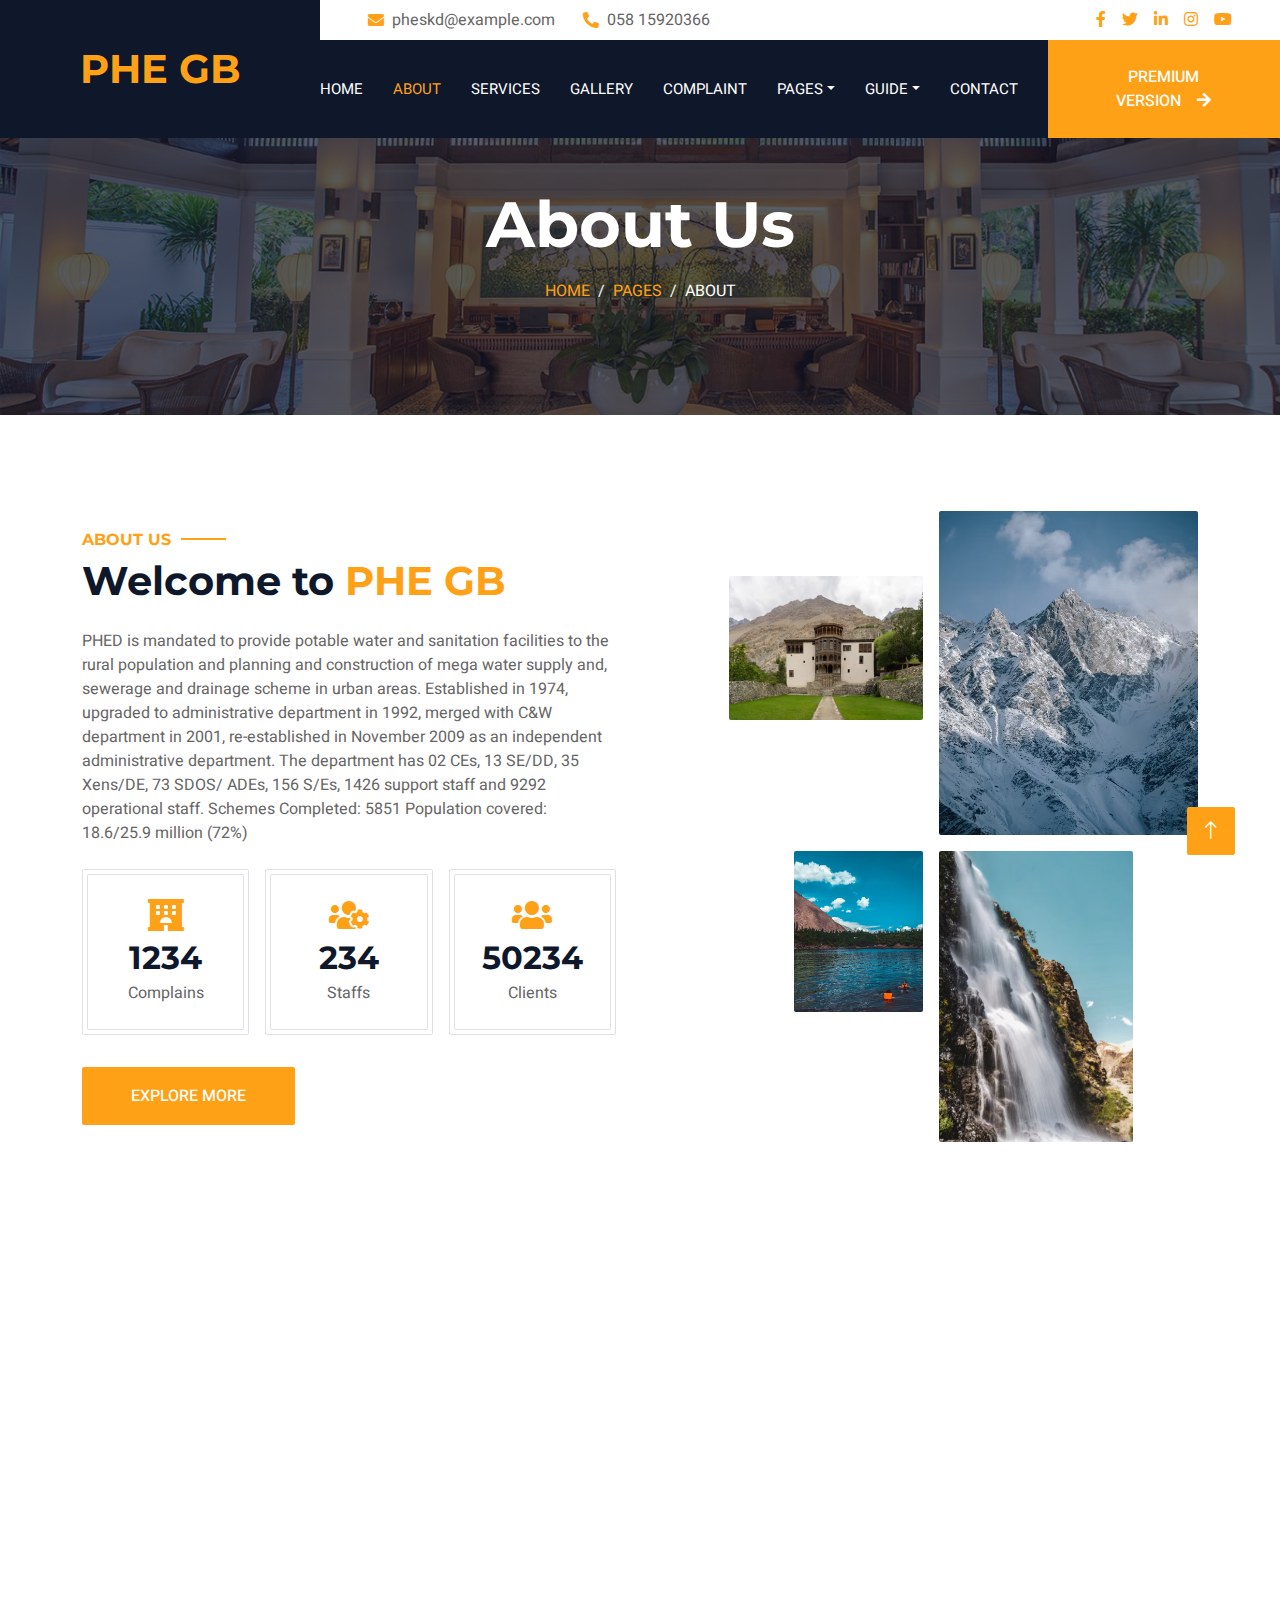
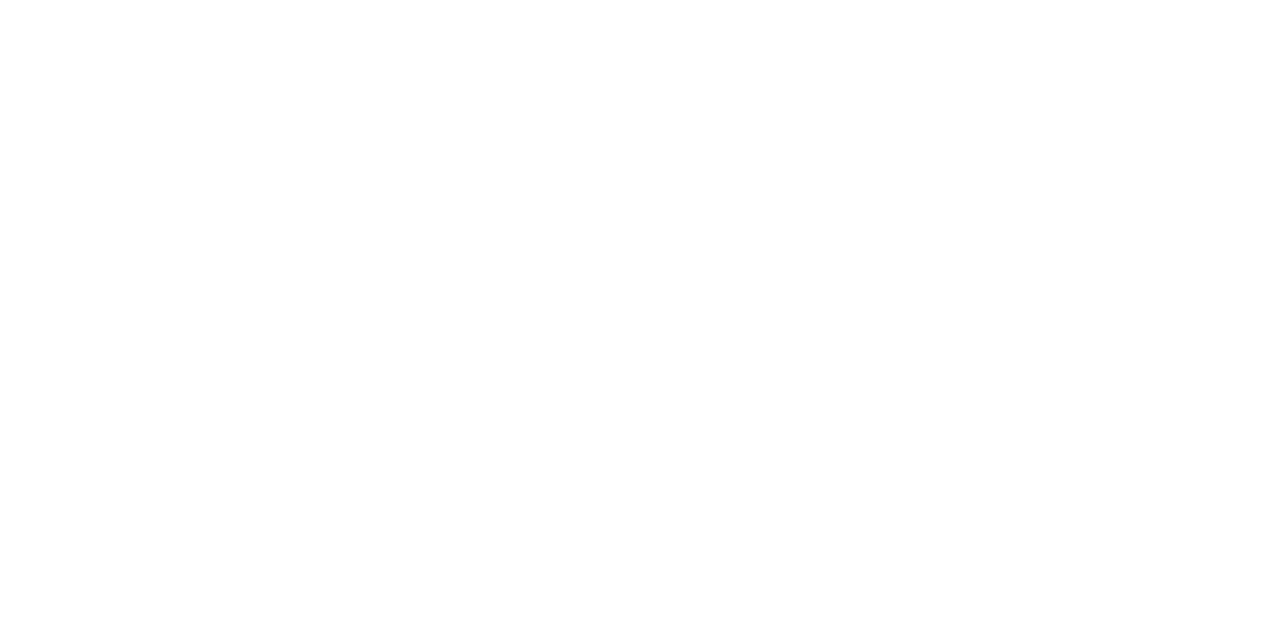
<file: about.html>
<!DOCTYPE html>
<html lang="en">

<head>
    <meta charset="utf-8">
    <title>PHE GB</title>
    <meta content="width=device-width, initial-scale=1.0" name="viewport">
    <meta content="" name="keywords">
    <meta content="" name="description">

    <!-- Favicon -->
    <link href="img/favicon.ico" rel="icon">

    <!-- Google Web Fonts -->
    <link rel="preconnect" href="https://fonts.googleapis.com">
    <link rel="preconnect" href="https://fonts.gstatic.com" crossorigin>
    <link href="https://fonts.googleapis.com/css2?family=Heebo:wght@400;500;600;700&family=Montserrat:wght@400;500;600;700&display=swap" rel="stylesheet">  

    <!-- Icon Font Stylesheet -->
    <link href="https://cdnjs.cloudflare.com/ajax/libs/font-awesome/5.10.0/css/all.min.css" rel="stylesheet">
    <link href="https://cdn.jsdelivr.net/npm/bootstrap-icons@1.4.1/font/bootstrap-icons.css" rel="stylesheet">

    <!-- Libraries Stylesheet -->
    <link href="lib/animate/animate.min.css" rel="stylesheet">
    <link href="lib/owlcarousel/assets/owl.carousel.min.css" rel="stylesheet">
    <link href="lib/tempusdominus/css/tempusdominus-bootstrap-4.min.css" rel="stylesheet" />

    <!-- Customized Bootstrap Stylesheet -->
    <link href="css/bootstrap.min.css" rel="stylesheet">

    <!-- Template Stylesheet -->
    <link href="css/style.css" rel="stylesheet">
</head>

<body>
    <div class="container-xxl bg-white p-0">
        <!-- Spinner Start -->
        <div id="spinner" class="show bg-white position-fixed translate-middle w-100 vh-100 top-50 start-50 d-flex align-items-center justify-content-center">
            <div class="spinner-border text-primary" style="width: 3rem; height: 3rem;" role="status">
                <span class="sr-only">Loading...</span>
            </div>
        </div>
        <!-- Spinner End -->

        <!-- Header Start -->
        <div class="container-fluid bg-dark px-0">
            <div class="row gx-0">
                <div class="col-lg-3 bg-dark d-none d-lg-block">
                    <a href="index.html" class="navbar-brand w-100 h-100 m-0 p-0 d-flex align-items-center justify-content-center">
                        <h1 class="m-0 text-primary text-uppercase">PHE GB</h1>
                    </a>
                </div>
                <div class="col-lg-9">
                    <div class="row gx-0 bg-white d-none d-lg-flex">
                        <div class="col-lg-7 px-5 text-start">
                            <div class="h-100 d-inline-flex align-items-center py-2 me-4">
                                <i class="fa fa-envelope text-primary me-2"></i>
                                <p class="mb-0">pheskd@example.com</p>
                            </div>
                            <div class="h-100 d-inline-flex align-items-center py-2">
                                <i class="fa fa-phone-alt text-primary me-2"></i>
                                <p class="mb-0">058 15920366</p>
                            </div>
                        </div>
                        <div class="col-lg-5 px-5 text-end">
                            <div class="d-inline-flex align-items-center py-2">
                                <a class="me-3" href=""><i class="fab fa-facebook-f"></i></a>
                                <a class="me-3" href=""><i class="fab fa-twitter"></i></a>
                                <a class="me-3" href=""><i class="fab fa-linkedin-in"></i></a>
                                <a class="me-3" href=""><i class="fab fa-instagram"></i></a>
                                <a class="" href=""><i class="fab fa-youtube"></i></a>
                            </div>
                        </div>
                    </div>
                    <nav class="navbar navbar-expand-lg bg-dark navbar-dark p-3 p-lg-0">
                        <a href="index.html" class="navbar-brand d-block d-lg-none">
                            <h1 class="m-0 text-primary text-uppercase">PHE GB</h1>
                        </a>
                        <button type="button" class="navbar-toggler" data-bs-toggle="collapse" data-bs-target="#navbarCollapse">
                            <span class="navbar-toggler-icon"></span>
                        </button>
                        <div class="collapse navbar-collapse justify-content-between" id="navbarCollapse">
                            <div class="navbar-nav mr-auto py-0">
                                <a href="index.html" class="nav-item nav-link">Home</a>
                                <a href="about.html" class="nav-item nav-link active">About</a>
                                <a href="service.html" class="nav-item nav-link">Services</a>
                                <a href="gallery.html" class="nav-item nav-link">gallery</a>
                                <a href="complaint.html" class="nav-item nav-link">Complaint</a>
                                <div class="nav-item dropdown">
                                    <a href="#" class="nav-link dropdown-toggle" data-bs-toggle="dropdown">Pages</a>
                                    <div class="dropdown-menu rounded-0 m-0">
                                        <a href="booking.html" class="dropdown-item">Booking</a>
                                        <a href="team.html" class="dropdown-item">Our Team</a>
                                        <a href="testimonial.html" class="dropdown-item">Testimonial</a>
                                    </div>
                                </div>
                                <div class="nav-item dropdown">
                                    <a href="#" class="nav-link dropdown-toggle" data-bs-toggle="dropdown">Guide</a>
                                    <div class="dropdown-menu rounded-0 m-0">
                                        <a href="newconnection.html" class="dropdown-item">Add NewConnection</a>
                                        <a href="newcont.html" class="dropdown-item">How To Get NewConnection</a>
                                        <a href="pay.html" class="dropdown-item">Where To Pay</a>
                                    </div>
                                </div>
                                <a href="contact.html" class="nav-item nav-link">Contact</a>
                            </div>
                            <a href="https://htmlcodex.com/hotel-html-template-pro" class="btn btn-primary rounded-0 py-4 px-md-5 d-none d-lg-block">Premium Version<i class="fa fa-arrow-right ms-3"></i></a>
                        </div>
                    </nav>
                </div>
            </div>
        </div>
        <!-- Header End -->


        <!-- Page Header Start -->
        <div class="container-fluid page-header mb-5 p-0" style="background-image: url(img/carousel-1.jpg);">
            <div class="container-fluid page-header-inner py-5">
                <div class="container text-center pb-5">
                    <h1 class="display-3 text-white mb-3 animated slideInDown">About Us</h1>
                    <nav aria-label="breadcrumb">
                        <ol class="breadcrumb justify-content-center text-uppercase">
                            <li class="breadcrumb-item"><a href="index.html">Home</a></li>
                            <li class="breadcrumb-item"><a href="#">Pages</a></li>
                            <li class="breadcrumb-item text-white active" aria-current="page">About</li>
                        </ol>
                    </nav>
                </div>
            </div>
        </div>
        <!-- Page Header End -->


      
        <!-- About Start -->
        <div class="container-xxl py-5">
            <div class="container">
                <div class="row g-5 align-items-center">
                    <div class="col-lg-6">
                        <h6 class="section-title text-start text-primary text-uppercase">About Us</h6>
                        <h1 class="mb-4">Welcome to <span class="text-primary text-uppercase">PHE GB</span></h1>
                        <p class="mb-4"> PHED is mandated to provide potable water and sanitation facilities to the rural population and planning and construction of mega water supply and, sewerage and drainage scheme in urban areas. Established in 1974, upgraded to administrative department in 1992, merged with C&W department in 2001, re-established in November 2009 as an independent administrative department. The department has 02 CEs, 13 SE/DD, 35 Xens/DE, 73 SDOS/ ADEs, 156 S/Es, 1426 support staff and 9292 operational staff.
                            Schemes Completed: 5851
                            Population covered: 18.6/25.9 million (72%)</p>
                        <div class="row g-3 pb-4">
                            <div class="col-sm-4 wow fadeIn" data-wow-delay="0.1s">
                                <div class="border rounded p-1">
                                    <div class="border rounded text-center p-4">
                                        <i class="fa fa-hotel fa-2x text-primary mb-2"></i>
                                        <h2 class="mb-1" data-toggle="counter-up">1234</h2>
                                        <p class="mb-0">Complains</p>
                                    </div>
                                </div>
                            </div>
                            <div class="col-sm-4 wow fadeIn" data-wow-delay="0.3s">
                                <div class="border rounded p-1">
                                    <div class="border rounded text-center p-4">
                                        <i class="fa fa-users-cog fa-2x text-primary mb-2"></i>
                                        <h2 class="mb-1" data-toggle="counter-up">234</h2>
                                        <p class="mb-0">Staffs</p>
                                    </div>
                                </div>
                            </div>
                            <div class="col-sm-4 wow fadeIn" data-wow-delay="0.5s">
                                <div class="border rounded p-1">
                                    <div class="border rounded text-center p-4">
                                        <i class="fa fa-users fa-2x text-primary mb-2"></i>
                                        <h2 class="mb-1" data-toggle="counter-up">50234</h2>
                                        <p class="mb-0">Clients</p>
                                    </div>
                                </div>
                            </div>
                        </div>
                        <a class="btn btn-primary py-3 px-5 mt-2" href="">Explore More</a>
                    </div>
                    <div class="col-lg-6">
                        <div class="row g-3">
                            <div class="col-6 text-end">
                                <img class="img-fluid rounded w-75 wow zoomIn" data-wow-delay="0.1s" src="img/c3.webp" style="margin-top: 25%;">
                            </div>
                            <div class="col-6 text-start">
                                <img class="img-fluid rounded w-100 wow zoomIn" data-wow-delay="0.3s" src="img/d2.png">
                            </div>
                            <div class="col-6 text-end">
                                <img class="img-fluid rounded w-50 wow zoomIn" data-wow-delay="0.5s" src="img/d3.png">
                            </div>
                            <div class="col-6 text-start">
                                <img class="img-fluid rounded w-75 wow zoomIn" data-wow-delay="0.7s" src="img/d4.png">
                            </div>
                        </div>
                    </div>
                </div>
            </div>
        </div>
        <!-- About End -->


        <!-- Team Start -->
        <div class="container-xxl py-5">
            <div class="container">
                <div class="text-center wow fadeInUp" data-wow-delay="0.1s">
                    <h6 class="section-title text-center text-primary text-uppercase">Our Team</h6>
                    <h1 class="mb-5">Explore Our <span class="text-primary text-uppercase">Staffs</span></h1>
                </div>
                <div class="row g-4">
                    <div class="col-lg-3 col-md-6 wow fadeInUp" data-wow-delay="0.1s">
                        <div class="rounded shadow overflow-hidden">
                            <div class="position-relative">
                                <img class="img-fluid" src="img/staff1.jpeg" alt="">
                                <div class="position-absolute start-50 top-100 translate-middle d-flex align-items-center">
                                    <a class="btn btn-square btn-primary mx-1" href=""><i class="fab fa-facebook-f"></i></a>
                                    <a class="btn btn-square btn-primary mx-1" href=""><i class="fab fa-twitter"></i></a>
                                    <a class="btn btn-square btn-primary mx-1" href=""><i class="fab fa-instagram"></i></a>
                                </div>
                            </div>
                            <div class="text-center p-4 mt-3">
                                <h5 class="fw-bold mb-0">Full Name</h5>
                                <small>Designation</small>
                            </div>
                        </div>
                    </div>
                    <div class="col-lg-3 col-md-6 wow fadeInUp" data-wow-delay="0.3s">
                        <div class="rounded shadow overflow-hidden">
                            <div class="position-relative">
                                <img class="img-fluid" src="img/staff2.png" alt="">
                                <div class="position-absolute start-50 top-100 translate-middle d-flex align-items-center">
                                    <a class="btn btn-square btn-primary mx-1" href=""><i class="fab fa-facebook-f"></i></a>
                                    <a class="btn btn-square btn-primary mx-1" href=""><i class="fab fa-twitter"></i></a>
                                    <a class="btn btn-square btn-primary mx-1" href=""><i class="fab fa-instagram"></i></a>
                                </div>
                            </div>
                            <div class="text-center p-4 mt-3">
                                <h5 class="fw-bold mb-0">Full Name</h5>
                                <small>Designation</small>
                            </div>
                        </div>
                    </div>
                    <div class="col-lg-3 col-md-6 wow fadeInUp" data-wow-delay="0.5s">
                        <div class="rounded shadow overflow-hidden">
                            <div class="position-relative">
                                <img class="img-fluid" src="img/staff3.png" alt="">
                                <div class="position-absolute start-50 top-100 translate-middle d-flex align-items-center">
                                    <a class="btn btn-square btn-primary mx-1" href=""><i class="fab fa-facebook-f"></i></a>
                                    <a class="btn btn-square btn-primary mx-1" href=""><i class="fab fa-twitter"></i></a>
                                    <a class="btn btn-square btn-primary mx-1" href=""><i class="fab fa-instagram"></i></a>
                                </div>
                            </div>
                            <div class="text-center p-4 mt-3">
                                <h5 class="fw-bold mb-0">Full Name</h5>
                                <small>Designation</small>
                            </div>
                        </div>
                    </div>
                    <div class="col-lg-3 col-md-6 wow fadeInUp" data-wow-delay="0.7s">
                        <div class="rounded shadow overflow-hidden">
                            <div class="position-relative">
                                <img class="img-fluid" src="img/staff4.png" alt="">
                                <div class="position-absolute start-50 top-100 translate-middle d-flex align-items-center">
                                    <a class="btn btn-square btn-primary mx-1" href=""><i class="fab fa-facebook-f"></i></a>
                                    <a class="btn btn-square btn-primary mx-1" href=""><i class="fab fa-twitter"></i></a>
                                    <a class="btn btn-square btn-primary mx-1" href=""><i class="fab fa-instagram"></i></a>
                                </div>
                            </div>
                            <div class="text-center p-4 mt-3">
                                <h5 class="fw-bold mb-0">Full Name</h5>
                                <small>Designation</small>
                            </div>
                        </div>
                    </div>
                </div>
            </div>
        </div>
        <!-- Team End -->


       <br><br><br>
        

        <!-- Footer Start -->
        <div class="container-fluid bg-dark text-light footer wow fadeIn" data-wow-delay="0.1s">
            <div class="container pb-5">
                <div class="row g-5">
                    <div class="col-md-6 col-lg-4">
                        <div class="bg-primary rounded p-4">
                            <a href="index.html"><h1 class="text-white text-uppercase mb-3">PHE GB</h1></a>
                            <p class="text-white mb-0">
							 build a professional website for your hotel business and grab the attention of new visitors upon your site’s launch.
							</p>
                        </div>
                    </div>
                    <div class="col-md-6 col-lg-3">
                        <h6 class="section-title text-start text-primary text-uppercase mb-4">Contact</h6>
                        <p class="mb-2"><i class="fa fa-map-marker-alt me-3"></i>Sadpara Rod Division Skardu</p>
                        <p class="mb-2"><i class="fa fa-phone-alt me-3"></i>058 15920366</p>
                        <p class="mb-2"><i class="fa fa-envelope me-3"></i>pheskd@example.com</p>
                        <div class="d-flex pt-2">
                            <a class="btn btn-outline-light btn-social" href=""><i class="fab fa-twitter"></i></a>
                            <a class="btn btn-outline-light btn-social" href=""><i class="fab fa-facebook-f"></i></a>
                            <a class="btn btn-outline-light btn-social" href=""><i class="fab fa-youtube"></i></a>
                            <a class="btn btn-outline-light btn-social" href=""><i class="fab fa-linkedin-in"></i></a>
                        </div>
                    </div>
                    <div class="col-lg-5 col-md-12">
                        <div class="row gy-5 g-4">
                            <div class="col-md-6">
                                <h6 class="section-title text-start text-primary text-uppercase mb-4">Company</h6>
                                <a class="btn btn-link" href="">About Us</a>
                                <a class="btn btn-link" href="">Contact Us</a>
                                <a class="btn btn-link" href="">Privacy Policy</a>
                                <a class="btn btn-link" href="">Terms & Condition</a>
                                <a class="btn btn-link" href="">Support</a>
                            </div>
                            <div class="col-md-6">
                                <h6 class="section-title text-start text-primary text-uppercase mb-4">Services</h6>
                                <a class="btn btn-link" href="">Food & Restaurant</a>
                                <a class="btn btn-link" href="">Spa & Fitness</a>
                                <a class="btn btn-link" href="">Sports & Gaming</a>
                                <a class="btn btn-link" href="">Event & Party</a>
                                <a class="btn btn-link" href="">GYM & Yoga</a>
                            </div>
                        </div>
                    </div>
                </div>
            </div>
            <div class="container">
                <div class="copyright">
                    <div class="row">
                        <div class="col-md-6 text-center text-md-start mb-3 mb-md-0">
                            &copy; <a class="border-bottom" href="#">Your Site Name</a>, All Right Reserved. 
							
							<!--/*** This template is free as long as you keep the footer author’s credit link/attribution link/backlink. If you'd like to use the template without the footer author’s credit link/attribution link/backlink, you can purchase the Credit Removal License from "https://htmlcodex.com/credit-removal". Thank you for your support. ***/-->
							Designed By <a class="border-bottom" href="https://htmlcodex.com">HTML Codex</a>
                        </div>
                        <div class="col-md-6 text-center text-md-end">
                            <div class="footer-menu">
                                <a href="">Home</a>
                                <a href="">Cookies</a>
                                <a href="">Help</a>
                                <a href="">FQAs</a>
                            </div>
                        </div>
                    </div>
                </div>
            </div>
        </div>
        <!-- Footer End -->


        <!-- Back to Top -->
        <a href="#" class="btn btn-lg btn-primary btn-lg-square back-to-top"><i class="bi bi-arrow-up"></i></a>
    </div>

    <!-- JavaScript Libraries -->
    <script src="https://code.jquery.com/jquery-3.4.1.min.js"></script>
    <script src="https://cdn.jsdelivr.net/npm/bootstrap@5.0.0/dist/js/bootstrap.bundle.min.js"></script>
    <script src="lib/wow/wow.min.js"></script>
    <script src="lib/easing/easing.min.js"></script>
    <script src="lib/waypoints/waypoints.min.js"></script>
    <script src="lib/counterup/counterup.min.js"></script>
    <script src="lib/owlcarousel/owl.carousel.min.js"></script>
    <script src="lib/tempusdominus/js/moment.min.js"></script>
    <script src="lib/tempusdominus/js/moment-timezone.min.js"></script>
    <script src="lib/tempusdominus/js/tempusdominus-bootstrap-4.min.js"></script>

    <!-- Template Javascript -->
    <script src="js/main.js"></script>
</body>

</html>
</file>
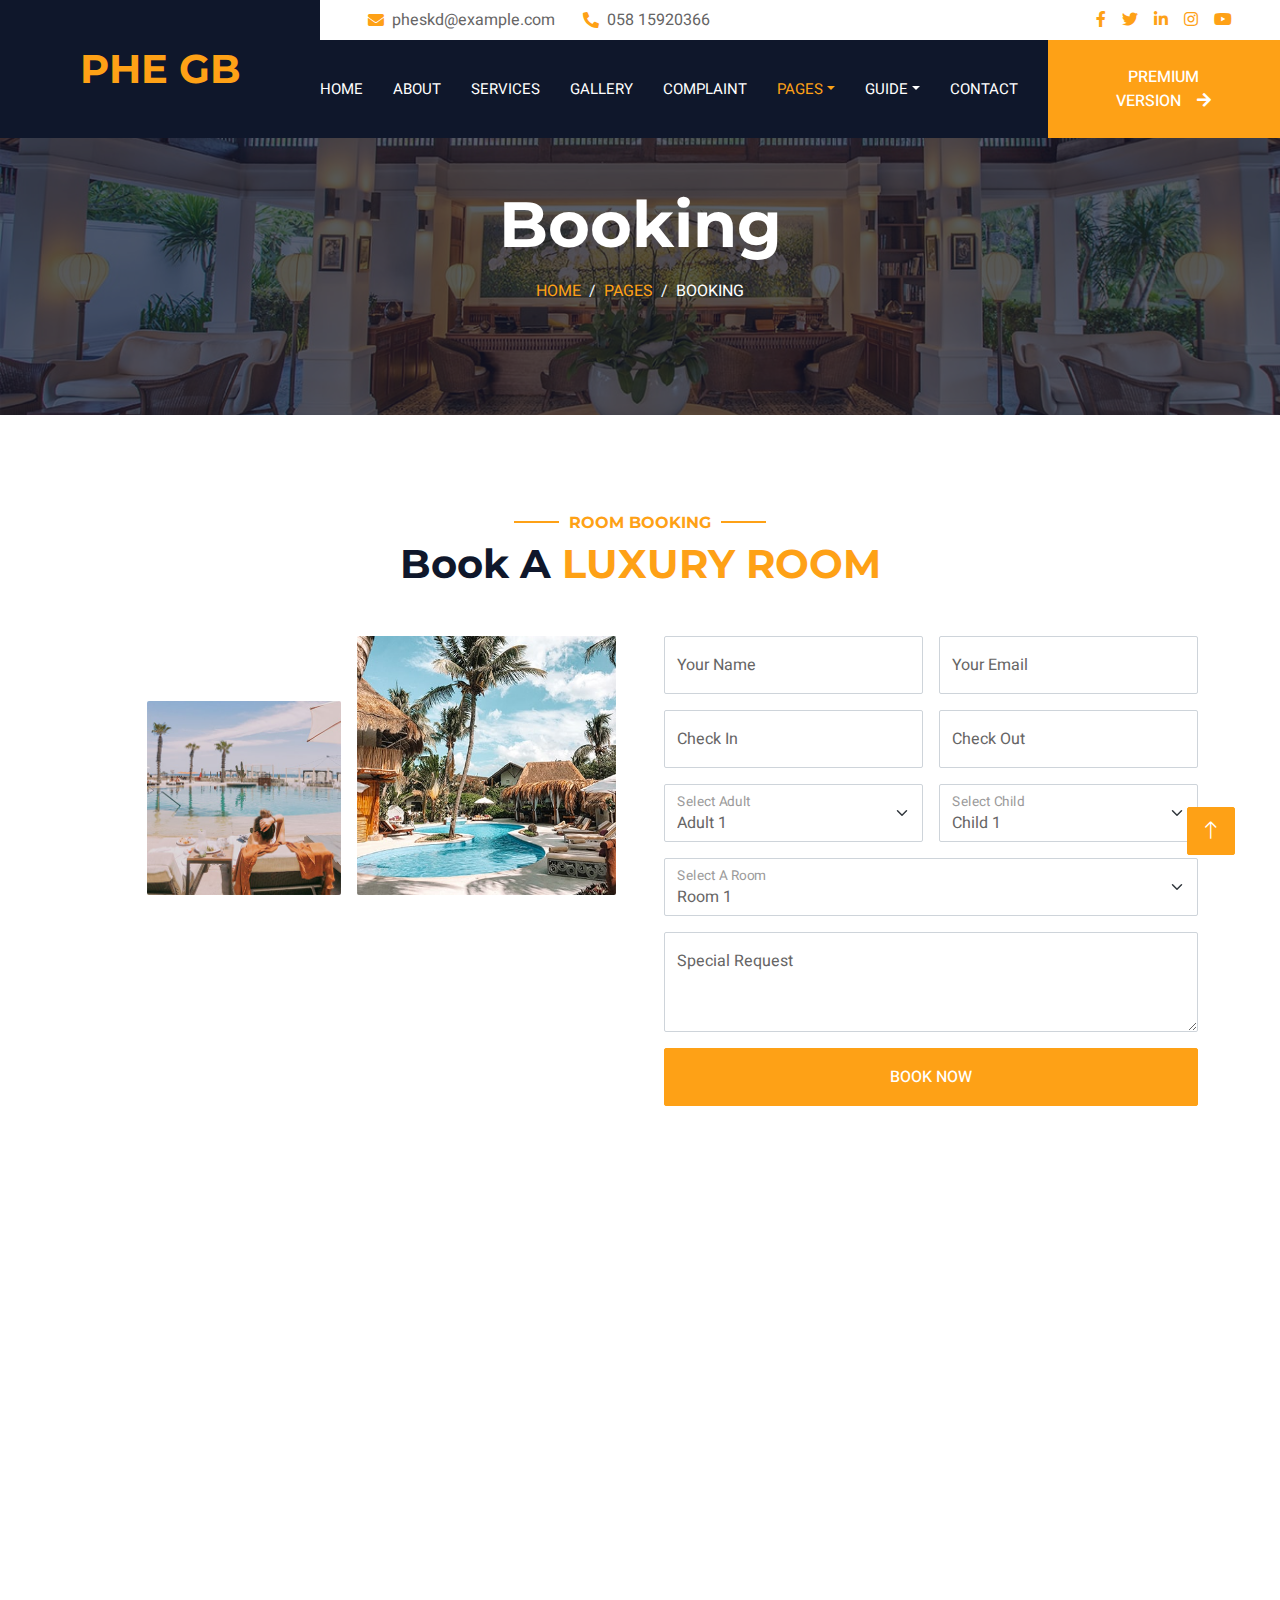
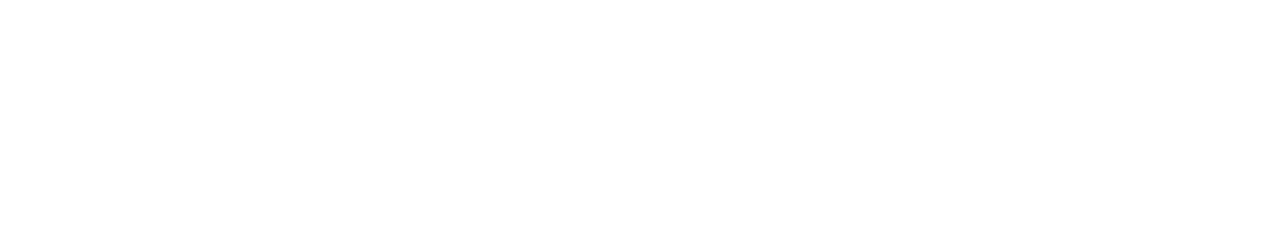
<file: booking.html>
<!DOCTYPE html>
<html lang="en">

<head>
    <meta charset="utf-8">
    <title>PHE GB</title>
    <meta content="width=device-width, initial-scale=1.0" name="viewport">
    <meta content="" name="keywords">
    <meta content="" name="description">

    <!-- Favicon -->
    <link href="img/favicon.ico" rel="icon">

    <!-- Google Web Fonts -->
    <link rel="preconnect" href="https://fonts.googleapis.com">
    <link rel="preconnect" href="https://fonts.gstatic.com" crossorigin>
    <link href="https://fonts.googleapis.com/css2?family=Heebo:wght@400;500;600;700&family=Montserrat:wght@400;500;600;700&display=swap" rel="stylesheet">  

    <!-- Icon Font Stylesheet -->
    <link href="https://cdnjs.cloudflare.com/ajax/libs/font-awesome/5.10.0/css/all.min.css" rel="stylesheet">
    <link href="https://cdn.jsdelivr.net/npm/bootstrap-icons@1.4.1/font/bootstrap-icons.css" rel="stylesheet">

    <!-- Libraries Stylesheet -->
    <link href="lib/animate/animate.min.css" rel="stylesheet">
    <link href="lib/owlcarousel/assets/owl.carousel.min.css" rel="stylesheet">
    <link href="lib/tempusdominus/css/tempusdominus-bootstrap-4.min.css" rel="stylesheet" />

    <!-- Customized Bootstrap Stylesheet -->
    <link href="css/bootstrap.min.css" rel="stylesheet">

    <!-- Template Stylesheet -->
    <link href="css/style.css" rel="stylesheet">
</head>

<body>
    <div class="container-xxl bg-white p-0">
        <!-- Spinner Start -->
        <div id="spinner" class="show bg-white position-fixed translate-middle w-100 vh-100 top-50 start-50 d-flex align-items-center justify-content-center">
            <div class="spinner-border text-primary" style="width: 3rem; height: 3rem;" role="status">
                <span class="sr-only">Loading...</span>
            </div>
        </div>
        <!-- Spinner End -->

        <!-- Header Start -->
        <div class="container-fluid bg-dark px-0">
            <div class="row gx-0">
                <div class="col-lg-3 bg-dark d-none d-lg-block">
                    <a href="index.html" class="navbar-brand w-100 h-100 m-0 p-0 d-flex align-items-center justify-content-center">
                        <h1 class="m-0 text-primary text-uppercase">PHE GB</h1>
                    </a>
                </div>
                <div class="col-lg-9">
                    <div class="row gx-0 bg-white d-none d-lg-flex">
                        <div class="col-lg-7 px-5 text-start">
                            <div class="h-100 d-inline-flex align-items-center py-2 me-4">
                                <i class="fa fa-envelope text-primary me-2"></i>
                                <p class="mb-0">pheskd@example.com</p>
                            </div>
                            <div class="h-100 d-inline-flex align-items-center py-2">
                                <i class="fa fa-phone-alt text-primary me-2"></i>
                                <p class="mb-0">058 15920366</p>
                            </div>
                        </div>
                        <div class="col-lg-5 px-5 text-end">
                            <div class="d-inline-flex align-items-center py-2">
                                <a class="me-3" href=""><i class="fab fa-facebook-f"></i></a>
                                <a class="me-3" href=""><i class="fab fa-twitter"></i></a>
                                <a class="me-3" href=""><i class="fab fa-linkedin-in"></i></a>
                                <a class="me-3" href=""><i class="fab fa-instagram"></i></a>
                                <a class="" href=""><i class="fab fa-youtube"></i></a>
                            </div>
                        </div>
                    </div>
                    <nav class="navbar navbar-expand-lg bg-dark navbar-dark p-3 p-lg-0">
                        <a href="index.html" class="navbar-brand d-block d-lg-none">
                            <h1 class="m-0 text-primary text-uppercase">Hotelier</h1>
                        </a>
                        <button type="button" class="navbar-toggler" data-bs-toggle="collapse" data-bs-target="#navbarCollapse">
                            <span class="navbar-toggler-icon"></span>
                        </button>
                        <div class="collapse navbar-collapse justify-content-between" id="navbarCollapse">
                            <div class="navbar-nav mr-auto py-0">
                                <a href="index.html" class="nav-item nav-link">Home</a>
                                <a href="about.html" class="nav-item nav-link">About</a>
                                <a href="service.html" class="nav-item nav-link">Services</a>
                                <a href="gallery.html" class="nav-item nav-link">gallery</a>
                                <a href="complaint.html" class="nav-item nav-link">Complaint</a>
                                <div class="nav-item dropdown">
                                    <a href="#" class="nav-link dropdown-toggle active" data-bs-toggle="dropdown">Pages</a>
                                    <div class="dropdown-menu rounded-0 m-0">
                                        <a href="booking.html" class="dropdown-item active">Booking</a>
                                        <a href="team.html" class="dropdown-item">Our Team</a>
                                        <a href="testimonial.html" class="dropdown-item">Testimonial</a>
                                    </div>
                                </div>
                                <div class="nav-item dropdown">
                                    <a href="#" class="nav-link dropdown-toggle" data-bs-toggle="dropdown">Guide</a>
                                    <div class="dropdown-menu rounded-0 m-0">
                                        <a href="newconnection.html" class="dropdown-item">Add NewConnection</a>
                                        <a href="newcont.html" class="dropdown-item">How To Get NewConnection</a>
                                        <a href="pay.html" class="dropdown-item">Where To Pay</a>
                                    </div>
                                </div>
                                <a href="contact.html" class="nav-item nav-link">Contact</a>
                            </div>
                            <a href="https://htmlcodex.com/hotel-html-template-pro" class="btn btn-primary rounded-0 py-4 px-md-5 d-none d-lg-block">Premium Version<i class="fa fa-arrow-right ms-3"></i></a>
                        </div>
                    </nav>
                </div>
            </div>
        </div>
        <!-- Header End -->


        <!-- Page Header Start -->
        <div class="container-fluid page-header mb-5 p-0" style="background-image: url(img/carousel-1.jpg);">
            <div class="container-fluid page-header-inner py-5">
                <div class="container text-center pb-5">
                    <h1 class="display-3 text-white mb-3 animated slideInDown">Booking</h1>
                    <nav aria-label="breadcrumb">
                        <ol class="breadcrumb justify-content-center text-uppercase">
                            <li class="breadcrumb-item"><a href="index.html">Home</a></li>
                            <li class="breadcrumb-item"><a href="#">Pages</a></li>
                            <li class="breadcrumb-item text-white active" aria-current="page">Booking</li>
                        </ol>
                    </nav>
                </div>
            </div>
        </div>
        <!-- Page Header End -->


        <!-- Booking Start -->
        <div class="container-xxl py-5">
            <div class="container">
                <div class="text-center wow fadeInUp" data-wow-delay="0.1s">
                    <h6 class="section-title text-center text-primary text-uppercase">Room Booking</h6>
                    <h1 class="mb-5">Book A <span class="text-primary text-uppercase">Luxury Room</span></h1>
                </div>
                <div class="row g-5">
                    <div class="col-lg-6">
                        <div class="row g-3">
                            <div class="col-6 text-end">
                                <img class="img-fluid rounded w-75 wow zoomIn" data-wow-delay="0.1s" src="img/about-1.jpg" style="margin-top: 25%;">
                            </div>
                            <div class="col-6 text-start">
                                <img class="img-fluid rounded w-100 wow zoomIn" data-wow-delay="0.3s" src="img/about-2.jpg">
                            </div>
                            <div class="col-6 text-end">
                                <img class="img-fluid rounded w-50 wow zoomIn" data-wow-delay="0.5s" src="img/about-3.jpg">
                            </div>
                            <div class="col-6 text-start">
                                <img class="img-fluid rounded w-75 wow zoomIn" data-wow-delay="0.7s" src="img/about-4.jpg">
                            </div>
                        </div>
                    </div>
                    <div class="col-lg-6">
                        <div class="wow fadeInUp" data-wow-delay="0.2s">
                            <form>
                                <div class="row g-3">
                                    <div class="col-md-6">
                                        <div class="form-floating">
                                            <input type="text" class="form-control" id="name" placeholder="Your Name">
                                            <label for="name">Your Name</label>
                                        </div>
                                    </div>
                                    <div class="col-md-6">
                                        <div class="form-floating">
                                            <input type="email" class="form-control" id="email" placeholder="Your Email">
                                            <label for="email">Your Email</label>
                                        </div>
                                    </div>
                                    <div class="col-md-6">
                                        <div class="form-floating date" id="date3" data-target-input="nearest">
                                            <input type="text" class="form-control datetimepicker-input" id="checkin" placeholder="Check In" data-target="#date3" data-toggle="datetimepicker" />
                                            <label for="checkin">Check In</label>
                                        </div>
                                    </div>
                                    <div class="col-md-6">
                                        <div class="form-floating date" id="date4" data-target-input="nearest">
                                            <input type="text" class="form-control datetimepicker-input" id="checkout" placeholder="Check Out" data-target="#date4" data-toggle="datetimepicker" />
                                            <label for="checkout">Check Out</label>
                                        </div>
                                    </div>
                                    <div class="col-md-6">
                                        <div class="form-floating">
                                            <select class="form-select" id="select1">
                                              <option value="1">Adult 1</option>
                                              <option value="2">Adult 2</option>
                                              <option value="3">Adult 3</option>
                                            </select>
                                            <label for="select1">Select Adult</label>
                                          </div>
                                    </div>
                                    <div class="col-md-6">
                                        <div class="form-floating">
                                            <select class="form-select" id="select2">
                                              <option value="1">Child 1</option>
                                              <option value="2">Child 2</option>
                                              <option value="3">Child 3</option>
                                            </select>
                                            <label for="select2">Select Child</label>
                                          </div>
                                    </div>
                                    <div class="col-12">
                                        <div class="form-floating">
                                            <select class="form-select" id="select3">
                                              <option value="1">Room 1</option>
                                              <option value="2">Room 2</option>
                                              <option value="3">Room 3</option>
                                            </select>
                                            <label for="select3">Select A Room</label>
                                          </div>
                                    </div>
                                    <div class="col-12">
                                        <div class="form-floating">
                                            <textarea class="form-control" placeholder="Special Request" id="message" style="height: 100px"></textarea>
                                            <label for="message">Special Request</label>
                                        </div>
                                    </div>
                                    <div class="col-12">
                                        <button class="btn btn-primary w-100 py-3" type="submit">Book Now</button>
                                    </div>
                                </div>
                            </form>
                        </div>
                    </div>
                </div>
            </div>
        </div>
        <!-- Booking End -->


        <!-- Newsletter Start -->
        <div class="container newsletter mt-5 wow fadeIn" data-wow-delay="0.1s">
            <div class="row justify-content-center">
                <div class="col-lg-10 border rounded p-1">
                    <div class="border rounded text-center p-1">
                        <div class="bg-white rounded text-center p-5">
                            <h4 class="mb-4">Subscribe Our <span class="text-primary text-uppercase">Newsletter</span></h4>
                            <div class="position-relative mx-auto" style="max-width: 400px;">
                                <input class="form-control w-100 py-3 ps-4 pe-5" type="text" placeholder="Enter your email">
                                <button type="button" class="btn btn-primary py-2 px-3 position-absolute top-0 end-0 mt-2 me-2">Submit</button>
                            </div>
                        </div>
                    </div>
                </div>
            </div>
        </div>
        <!-- Newsletter Start -->
        

        <!-- Footer Start -->
        <div class="container-fluid bg-dark text-light footer wow fadeIn" data-wow-delay="0.1s">
            <div class="container pb-5">
                <div class="row g-5">
                    <div class="col-md-6 col-lg-4">
                        <div class="bg-primary rounded p-4">
                            <a href="index.html"><h1 class="text-white text-uppercase mb-3">PHE GB</h1></a>
                            <p class="text-white mb-0">
                                We envision to see Healthy, Clean and Disease free Gilgit Baltistan through sustainable supply of clean drinking water and awareness for Conservation of Drinking Water
							</p>
                        </div>
                    </div>
                    <div class="col-md-6 col-lg-3">
                        <h6 class="section-title text-start text-primary text-uppercase mb-4">Contact</h6>
                        <p class="mb-2"><i class="fa fa-map-marker-alt me-3"></i>Sadpara Rod Division Skardu</p>
                        <p class="mb-2"><i class="fa fa-phone-alt me-3"></i>058 15920366</p>
                        <p class="mb-2"><i class="fa fa-envelope me-3"></i>pheskd@example.com</p>
                        <div class="d-flex pt-2">
                            <a class="btn btn-outline-light btn-social" href=""><i class="fab fa-twitter"></i></a>
                            <a class="btn btn-outline-light btn-social" href=""><i class="fab fa-facebook-f"></i></a>
                            <a class="btn btn-outline-light btn-social" href=""><i class="fab fa-youtube"></i></a>
                            <a class="btn btn-outline-light btn-social" href=""><i class="fab fa-linkedin-in"></i></a>
                        </div>
                    </div>
                    <div class="col-lg-5 col-md-12">
                        <div class="row gy-5 g-4">
                            <div class="col-md-6">
                                <h6 class="section-title text-start text-primary text-uppercase mb-4">Company</h6>
                                <a class="btn btn-link" href="">About Us</a>
                                <a class="btn btn-link" href="">Contact Us</a>
                                <a class="btn btn-link" href="">Privacy Policy</a>
                                <a class="btn btn-link" href="">Terms & Condition</a>
                                <a class="btn btn-link" href="">Support</a>
                            </div>
                            <div class="col-md-6">
                                <h6 class="section-title text-start text-primary text-uppercase mb-4">Services</h6>
                                <a class="btn btn-link" href="">Food & Restaurant</a>
                                <a class="btn btn-link" href="">Spa & Fitness</a>
                                <a class="btn btn-link" href="">Sports & Gaming</a>
                                <a class="btn btn-link" href="">Event & Party</a>
                                <a class="btn btn-link" href="">GYM & Yoga</a>
                            </div>
                        </div>
                    </div>
                </div>
            </div>
            <div class="container">
                <div class="copyright">
                    <div class="row">
                        <div class="col-md-6 text-center text-md-start mb-3 mb-md-0">
                            &copy; <a class="border-bottom" href="#">Your Site Name</a>, All Right Reserved. 
							
							<!--/*** This template is free as long as you keep the footer author’s credit link/attribution link/backlink. If you'd like to use the template without the footer author’s credit link/attribution link/backlink, you can purchase the Credit Removal License from "https://htmlcodex.com/credit-removal". Thank you for your support. ***/-->
							Designed By <a class="border-bottom" href="https://htmlcodex.com">HTML Codex</a>
                        </div>
                        <div class="col-md-6 text-center text-md-end">
                            <div class="footer-menu">
                                <a href="">Home</a>
                                <a href="">Cookies</a>
                                <a href="">Help</a>
                                <a href="">FQAs</a>
                            </div>
                        </div>
                    </div>
                </div>
            </div>
        </div>
        <!-- Footer End -->


        <!-- Back to Top -->
        <a href="#" class="btn btn-lg btn-primary btn-lg-square back-to-top"><i class="bi bi-arrow-up"></i></a>
    </div>

    <!-- JavaScript Libraries -->
    <script src="https://code.jquery.com/jquery-3.4.1.min.js"></script>
    <script src="https://cdn.jsdelivr.net/npm/bootstrap@5.0.0/dist/js/bootstrap.bundle.min.js"></script>
    <script src="lib/wow/wow.min.js"></script>
    <script src="lib/easing/easing.min.js"></script>
    <script src="lib/waypoints/waypoints.min.js"></script>
    <script src="lib/counterup/counterup.min.js"></script>
    <script src="lib/owlcarousel/owl.carousel.min.js"></script>
    <script src="lib/tempusdominus/js/moment.min.js"></script>
    <script src="lib/tempusdominus/js/moment-timezone.min.js"></script>
    <script src="lib/tempusdominus/js/tempusdominus-bootstrap-4.min.js"></script>

    <!-- Template Javascript -->
    <script src="js/main.js"></script>
</body>

</html>
</file>
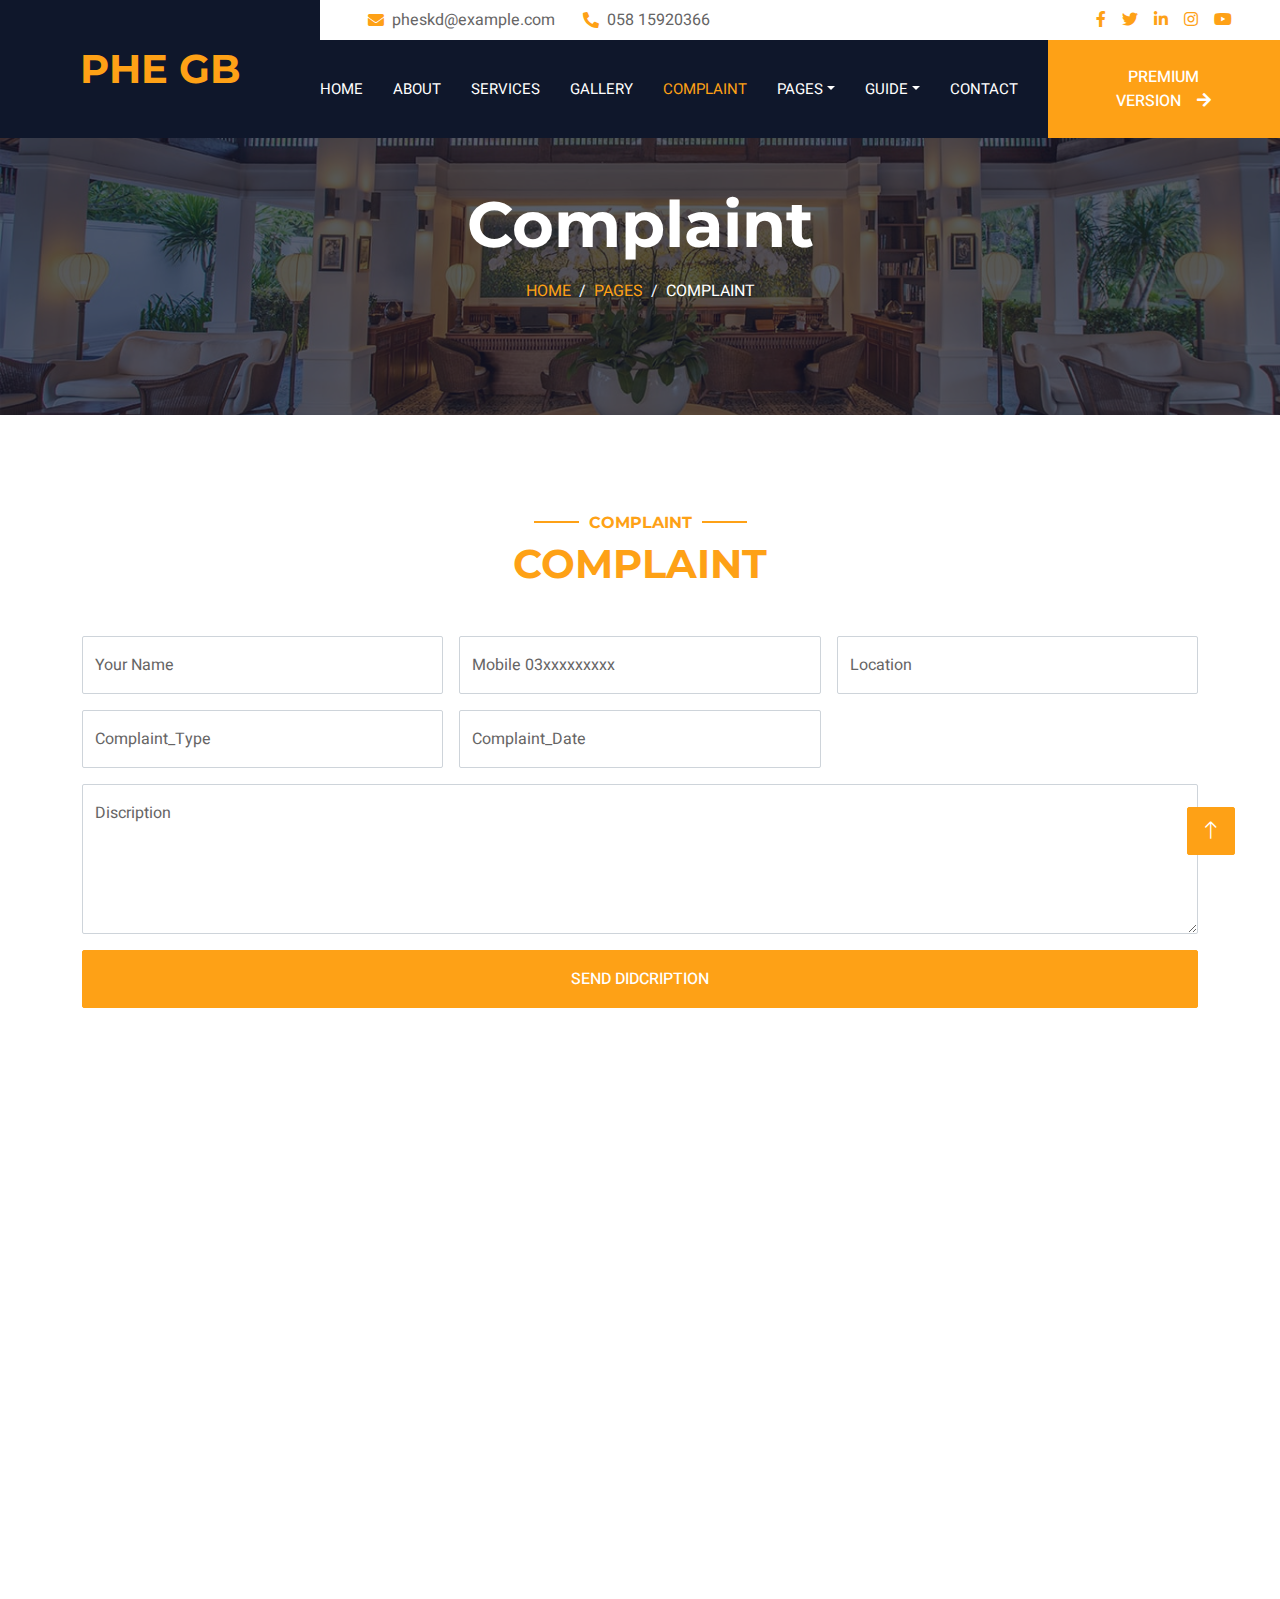
<file: complaint.html>
<!DOCTYPE html>
<html lang="en">

<head>
    <meta charset="utf-8">
    <title>PHE GB</title>
    <meta content="width=device-width, initial-scale=1.0" name="viewport">
    <meta content="" name="keywords">
    <meta content="" name="description">

    <!-- Favicon -->
    <link href="img/favicon.ico" rel="icon">

    <!-- Google Web Fonts -->
    <link rel="preconnect" href="https://fonts.googleapis.com">
    <link rel="preconnect" href="https://fonts.gstatic.com" crossorigin>
    <link href="https://fonts.googleapis.com/css2?family=Heebo:wght@400;500;600;700&family=Montserrat:wght@400;500;600;700&display=swap" rel="stylesheet">  

    <!-- Icon Font Stylesheet -->
    <link href="https://cdnjs.cloudflare.com/ajax/libs/font-awesome/5.10.0/css/all.min.css" rel="stylesheet">
    <link href="https://cdn.jsdelivr.net/npm/bootstrap-icons@1.4.1/font/bootstrap-icons.css" rel="stylesheet">

    <!-- Libraries Stylesheet -->
    <link href="lib/animate/animate.min.css" rel="stylesheet">
    <link href="lib/owlcarousel/assets/owl.carousel.min.css" rel="stylesheet">
    <link href="lib/tempusdominus/css/tempusdominus-bootstrap-4.min.css" rel="stylesheet" />

    <!-- Customized Bootstrap Stylesheet -->
    <link href="css/bootstrap.min.css" rel="stylesheet">

    <!-- Template Stylesheet -->
    <link href="css/style.css" rel="stylesheet">
</head>

<body>
    <div class="container-xxl bg-white p-0">
        <!-- Spinner Start -->
        <div id="spinner" class="show bg-white position-fixed translate-middle w-100 vh-100 top-50 start-50 d-flex align-items-center justify-content-center">
            <div class="spinner-border text-primary" style="width: 3rem; height: 3rem;" role="status">
                <span class="sr-only">Loading...</span>
            </div>
        </div>
        <!-- Spinner End -->

        <!-- Header Start -->
        <div class="container-fluid bg-dark px-0">
            <div class="row gx-0">
                <div class="col-lg-3 bg-dark d-none d-lg-block">
                    <a href="index.html" class="navbar-brand w-100 h-100 m-0 p-0 d-flex align-items-center justify-content-center">
                        <h1 class="m-0 text-primary text-uppercase">PHE GB</h1>
                    </a>
                </div>
                <div class="col-lg-9">
                    <div class="row gx-0 bg-white d-none d-lg-flex">
                        <div class="col-lg-7 px-5 text-start">
                            <div class="h-100 d-inline-flex align-items-center py-2 me-4">
                                <i class="fa fa-envelope text-primary me-2"></i>
                                <p class="mb-0">pheskd@example.com</p>
                            </div>
                            <div class="h-100 d-inline-flex align-items-center py-2">
                                <i class="fa fa-phone-alt text-primary me-2"></i>
                                <p class="mb-0">058 15920366</p>
                            </div>
                        </div>
                        <div class="col-lg-5 px-5 text-end">
                            <div class="d-inline-flex align-items-center py-2">
                                <a class="me-3" href=""><i class="fab fa-facebook-f"></i></a>
                                <a class="me-3" href=""><i class="fab fa-twitter"></i></a>
                                <a class="me-3" href=""><i class="fab fa-linkedin-in"></i></a>
                                <a class="me-3" href=""><i class="fab fa-instagram"></i></a>
                                <a class="" href=""><i class="fab fa-youtube"></i></a>
                            </div>
                        </div>
                    </div>
                    <nav class="navbar navbar-expand-lg bg-dark navbar-dark p-3 p-lg-0">
                        <a href="index.html" class="navbar-brand d-block d-lg-none">
                            <h1 class="m-0 text-primary text-uppercase">Hotelier</h1>
                        </a>
                        <button type="button" class="navbar-toggler" data-bs-toggle="collapse" data-bs-target="#navbarCollapse">
                            <span class="navbar-toggler-icon"></span>
                        </button>
                        <div class="collapse navbar-collapse justify-content-between" id="navbarCollapse">
                            <div class="navbar-nav mr-auto py-0">
                                <a href="index.html" class="nav-item nav-link">Home</a>
                                <a href="about.html" class="nav-item nav-link">About</a>
                                <a href="service.html" class="nav-item nav-link">Services</a>
                                <a href="gallery.html" class="nav-item nav-link">gallery</a>
                                <a href="complaint.html" class="nav-item nav-link active">Complaint</a>
                                <div class="nav-item dropdown">
                                    <a href="#" class="nav-link dropdown-toggle" data-bs-toggle="dropdown">Pages</a>
                                    <div class="dropdown-menu rounded-0 m-0">
                                        <a href="booking.html" class="dropdown-item">Booking</a>
                                        <a href="team.html" class="dropdown-item">Our Team</a>
                                        <a href="testimonial.html" class="dropdown-item">Testimonial</a>
                                    </div>
                                </div>
                                <div class="nav-item dropdown">
                                    <a href="#" class="nav-link dropdown-toggle" data-bs-toggle="dropdown">Guide</a>
                                    <div class="dropdown-menu rounded-0 m-0">
                                        <a href="newconnection.html" class="dropdown-item">Add NewConnection</a>
                                        <a href="newcont.html" class="dropdown-item">How To Get NewConnection</a>
                                        <a href="pay.html" class="dropdown-item">Where To Pay</a>
                                    </div>
                                </div>
                                <a href="contact.html" class="nav-item nav-link">Contact</a>
                            </div>
                            <a href="https://htmlcodex.com/hotel-html-template-pro" class="btn btn-primary rounded-0 py-4 px-md-5 d-none d-lg-block">Premium Version<i class="fa fa-arrow-right ms-3"></i></a>
                        </div>
                    </nav>
                </div>
            </div>
        </div>
        <!-- Header End -->


        <!-- Page Header Start -->
        <div class="container-fluid page-header mb-5 p-0" style="background-image: url(img/carousel-1.jpg);">
            <div class="container-fluid page-header-inner py-5">
                <div class="container text-center pb-5">
                    <h1 class="display-3 text-white mb-3 animated slideInDown">Complaint</h1>
                    <nav aria-label="breadcrumb">
                        <ol class="breadcrumb justify-content-center text-uppercase">
                            <li class="breadcrumb-item"><a href="index.html">Home</a></li>
                            <li class="breadcrumb-item"><a href="#">Pages</a></li>
                            <li class="breadcrumb-item text-white active" aria-current="page">Complaint</li>
                        </ol>
                    </nav>
                </div>
            </div>
        </div>
        <!-- Page Header End -->


    

        <!-- Room Start -->
        <div class="container-xxl py-5">
            <div class="container">
                <div class="text-center wow fadeInUp" data-wow-delay="0.1s">
                    <h6 class="section-title text-center text-primary text-uppercase">Complaint</h6>
                    <h1 class="mb-5"> <span class="text-primary text-uppercase">Complaint</span></h1>
                </div>
                <form>
                    <div class="row g-3">
                        <div class="col-md-4">
                            <div class="form-floating">
                                <input type="text" class="form-control" id="name" placeholder="Your Name">
                                <label for="name">Your Name</label>
                            </div>
                        </div>
                        <div class="col-md-4">
                            <div class="form-floating">
                                <input type="mobile" class="form-control" id="mobile" placeholder="Your Mobile">
                                <label for="Mobile">Mobile 03xxxxxxxxx</label>
                            </div>
                        </div>
                        <div class="col-md-4">
                            <div class="form-floating">
                                <input type="mobile" class="form-control" id="mobile" placeholder="Your Mobile">
                                <label for="Mobile">Location</label>
                            </div>
                        </div>
                        <div class="col-md-4">
                            <div class="form-floating">
                                <input type="mobile" class="form-control" id="mobile" placeholder="Your Mobile">
                                <label for="Mobile">Complaint_Type</label>
                            </div>
                        </div>

                        <div class="col-md-4">
                            <div class="form-floating">
                                <input type="cnic" class="form-control" id="CNIC" placeholder="Your CNIC">
                                <label for="email">Complaint_Date</label>
                            </div>
                        </div>
                        <!-- <div class="col-12">
                            <div class="form-floating">
                                <input type="text" class="form-control" id="subject" placeholder="Subject">
                                <label for="subject">Subject</label>
                            </div>
                        </div> -->
                        <div class="col-12">
                            <div class="form-floating">
                                <textarea class="form-control" placeholder="Leave a Didcription here" id="message" style="height: 150px"></textarea>
                                <label for="message">Discription</label>
                            </div>
                        </div>
                        <div class="col-12">
                            <button class="btn btn-primary w-100 py-3" type="submit">Send Didcription</button>
                        </div>
                    </div>
                </form>
            </div>
        </div>
        <!-- Testimonial End -->


    
        <br><br><br>
        <br><br>

        <!-- Footer Start -->
        <div class="container-fluid bg-dark text-light footer wow fadeIn" data-wow-delay="0.1s">
            <div class="container pb-5">
                <div class="row g-5">
                    <div class="col-md-6 col-lg-4">
                        <div class="bg-primary rounded p-4">
                            <a href="index.html"><h1 class="text-white text-uppercase mb-3">PHE GB</h1></a>
                            <p class="text-white mb-0">
                                We envision to see Healthy, Clean and Disease free Gilgit Baltistan through sustainable supply of clean drinking water and awareness for Conservation of Drinking Water
							</p>
                        </div>
                    </div>
                    <div class="col-md-6 col-lg-3">
                        <h6 class="section-title text-start text-primary text-uppercase mb-4">Contact</h6>
                        <p class="mb-2"><i class="fa fa-map-marker-alt me-3"></i>Sadpara Rod Division Skardu</p>
                        <p class="mb-2"><i class="fa fa-phone-alt me-3"></i>058 15920366</p>
                        <p class="mb-2"><i class="fa fa-envelope me-3"></i>pheskd@example.com</p>
                        <div class="d-flex pt-2">
                            <a class="btn btn-outline-light btn-social" href=""><i class="fab fa-twitter"></i></a>
                            <a class="btn btn-outline-light btn-social" href=""><i class="fab fa-facebook-f"></i></a>
                            <a class="btn btn-outline-light btn-social" href=""><i class="fab fa-youtube"></i></a>
                            <a class="btn btn-outline-light btn-social" href=""><i class="fab fa-linkedin-in"></i></a>
                        </div>
                    </div>
                    <div class="col-lg-5 col-md-12">
                        <div class="row gy-5 g-4">
                            <div class="col-md-6">
                                <h6 class="section-title text-start text-primary text-uppercase mb-4">Company</h6>
                                <a class="btn btn-link" href="">About Us</a>
                                <a class="btn btn-link" href="">Contact Us</a>
                                <a class="btn btn-link" href="">Privacy Policy</a>
                                <a class="btn btn-link" href="">Terms & Condition</a>
                                <a class="btn btn-link" href="">Support</a>
                            </div>
                            <div class="col-md-6">
                                <h6 class="section-title text-start text-primary text-uppercase mb-4">Services</h6>
                                <a class="btn btn-link" href="">Food & Restaurant</a>
                                <a class="btn btn-link" href="">Spa & Fitness</a>
                                <a class="btn btn-link" href="">Sports & Gaming</a>
                                <a class="btn btn-link" href="">Event & Party</a>
                                <a class="btn btn-link" href="">GYM & Yoga</a>
                            </div>
                        </div>
                    </div>
                </div>
            </div>
            <div class="container">
                <div class="copyright">
                    <div class="row">
                        <div class="col-md-6 text-center text-md-start mb-3 mb-md-0">
                            &copy; <a class="border-bottom" href="#">Your Site Name</a>, All Right Reserved. 
							
							<!--/*** This template is free as long as you keep the footer author’s credit link/attribution link/backlink. If you'd like to use the template without the footer author’s credit link/attribution link/backlink, you can purchase the Credit Removal License from "https://htmlcodex.com/credit-removal". Thank you for your support. ***/-->
							Designed By <a class="border-bottom" href="https://htmlcodex.com">HTML Codex</a>
                        </div>
                        <div class="col-md-6 text-center text-md-end">
                            <div class="footer-menu">
                                <a href="">Home</a>
                                <a href="">Cookies</a>
                                <a href="">Help</a>
                                <a href="">FQAs</a>
                            </div>
                        </div>
                    </div>
                </div>
            </div>
        </div>
        <!-- Footer End -->


        <!-- Back to Top -->
        <a href="#" class="btn btn-lg btn-primary btn-lg-square back-to-top"><i class="bi bi-arrow-up"></i></a>
    </div>

    <!-- JavaScript Libraries -->
    <script src="https://code.jquery.com/jquery-3.4.1.min.js"></script>
    <script src="https://cdn.jsdelivr.net/npm/bootstrap@5.0.0/dist/js/bootstrap.bundle.min.js"></script>
    <script src="lib/wow/wow.min.js"></script>
    <script src="lib/easing/easing.min.js"></script>
    <script src="lib/waypoints/waypoints.min.js"></script>
    <script src="lib/counterup/counterup.min.js"></script>
    <script src="lib/owlcarousel/owl.carousel.min.js"></script>
    <script src="lib/tempusdominus/js/moment.min.js"></script>
    <script src="lib/tempusdominus/js/moment-timezone.min.js"></script>
    <script src="lib/tempusdominus/js/tempusdominus-bootstrap-4.min.js"></script>

    <!-- Template Javascript -->
    <script src="js/main.js"></script>
</body>

</html>
</file>
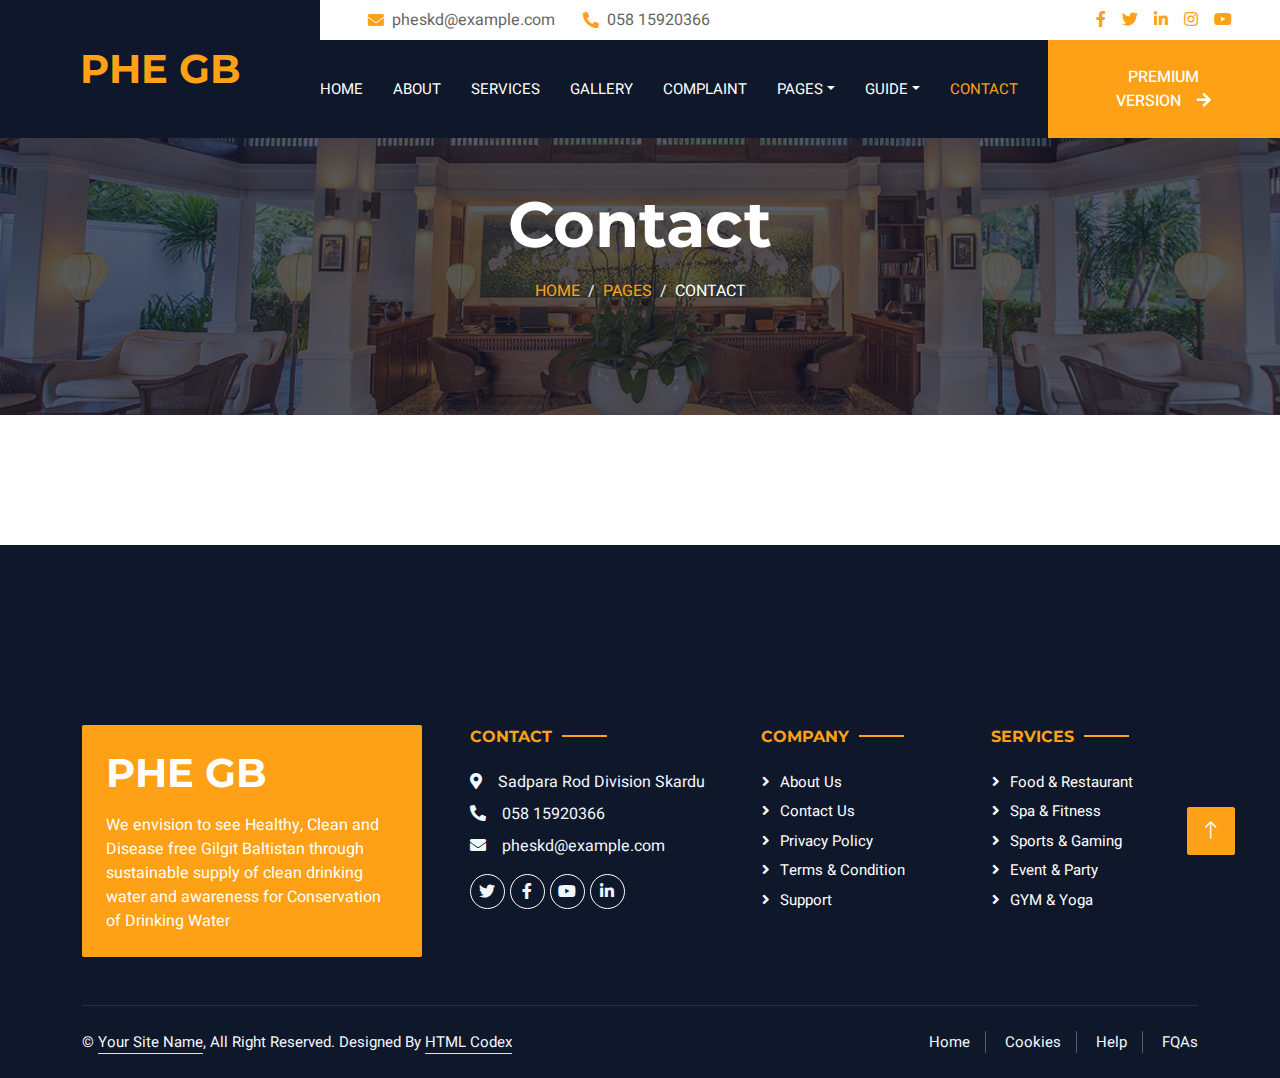
<file: contact.html>
<!DOCTYPE html>
<html lang="en">

<head>
    <meta charset="utf-8">
    <title>PHE GB</title>
    <meta content="width=device-width, initial-scale=1.0" name="viewport">
    <meta content="" name="keywords">
    <meta content="" name="description">

    <!-- Favicon -->
    <link href="img/favicon.ico" rel="icon">

    <!-- Google Web Fonts -->
    <link rel="preconnect" href="https://fonts.googleapis.com">
    <link rel="preconnect" href="https://fonts.gstatic.com" crossorigin>
    <link href="https://fonts.googleapis.com/css2?family=Heebo:wght@400;500;600;700&family=Montserrat:wght@400;500;600;700&display=swap" rel="stylesheet">  

    <!-- Icon Font Stylesheet -->
    <link href="https://cdnjs.cloudflare.com/ajax/libs/font-awesome/5.10.0/css/all.min.css" rel="stylesheet">
    <link href="https://cdn.jsdelivr.net/npm/bootstrap-icons@1.4.1/font/bootstrap-icons.css" rel="stylesheet">

    <!-- Libraries Stylesheet -->
    <link href="lib/animate/animate.min.css" rel="stylesheet">
    <link href="lib/owlcarousel/assets/owl.carousel.min.css" rel="stylesheet">
    <link href="lib/tempusdominus/css/tempusdominus-bootstrap-4.min.css" rel="stylesheet" />

    <!-- Customized Bootstrap Stylesheet -->
    <link href="css/bootstrap.min.css" rel="stylesheet">

    <!-- Template Stylesheet -->
    <link href="css/style.css" rel="stylesheet">
    <link rel="stylesheet" href="css/stylee.css">
</head>

<body>
    <div class="container-xxl bg-white p-0">
        <!-- Spinner Start -->
        <div id="spinner" class="show bg-white position-fixed translate-middle w-100 vh-100 top-50 start-50 d-flex align-items-center justify-content-center">
            <div class="spinner-border text-primary" style="width: 3rem; height: 3rem;" role="status">
                <span class="sr-only">Loading...</span>
            </div>
        </div>
        <!-- Spinner End -->

        <!-- Header Start -->
        <div class="container-fluid bg-dark px-0">
            <div class="row gx-0">
                <div class="col-lg-3 bg-dark d-none d-lg-block">
                    <a href="index.html" class="navbar-brand w-100 h-100 m-0 p-0 d-flex align-items-center justify-content-center">
                        <h1 class="m-0 text-primary text-uppercase">PHE GB</h1>
                    </a>
                </div>
                <div class="col-lg-9">
                    <div class="row gx-0 bg-white d-none d-lg-flex">
                        <div class="col-lg-7 px-5 text-start">
                            <div class="h-100 d-inline-flex align-items-center py-2 me-4">
                                <i class="fa fa-envelope text-primary me-2"></i>
                                <p class="mb-0">pheskd@example.com</p>
                            </div>
                            <div class="h-100 d-inline-flex align-items-center py-2">
                                <i class="fa fa-phone-alt text-primary me-2"></i>
                                <p class="mb-0">058 15920366</p>
                            </div>
                        </div>
                        <div class="col-lg-5 px-5 text-end">
                            <div class="d-inline-flex align-items-center py-2">
                                <a class="me-3" href=""><i class="fab fa-facebook-f"></i></a>
                                <a class="me-3" href=""><i class="fab fa-twitter"></i></a>
                                <a class="me-3" href=""><i class="fab fa-linkedin-in"></i></a>
                                <a class="me-3" href=""><i class="fab fa-instagram"></i></a>
                                <a class="" href=""><i class="fab fa-youtube"></i></a>
                            </div>
                        </div>
                    </div>
                    <nav class="navbar navbar-expand-lg bg-dark navbar-dark p-3 p-lg-0">
                        <a href="index.html" class="navbar-brand d-block d-lg-none">
                            <h1 class="m-0 text-primary text-uppercase">Hotelier</h1>
                        </a>
                        <button type="button" class="navbar-toggler" data-bs-toggle="collapse" data-bs-target="#navbarCollapse">
                            <span class="navbar-toggler-icon"></span>
                        </button>
                        <div class="collapse navbar-collapse justify-content-between" id="navbarCollapse">
                            <div class="navbar-nav mr-auto py-0">
                                <a href="index.html" class="nav-item nav-link">Home</a>
                                <a href="about.html" class="nav-item nav-link">About</a>
                                <a href="service.html" class="nav-item nav-link">Services</a>
                                <a href="gallery.html" class="nav-item nav-link">gallery</a>
                                <a href="complaint.html" class="nav-item nav-link">Complaint</a>
                                <div class="nav-item dropdown">
                                    <a href="#" class="nav-link dropdown-toggle" data-bs-toggle="dropdown">Pages</a>
                                    <div class="dropdown-menu rounded-0 m-0">
                                        <a href="booking.html" class="dropdown-item">Booking</a>
                                        <a href="team.html" class="dropdown-item">Our Team</a>
                                        <a href="testimonial.html" class="dropdown-item">Testimonial</a>
                                    </div>
                                </div>
                               
                                <div class="nav-item dropdown">
                                    <a href="#" class="nav-link dropdown-toggle" data-bs-toggle="dropdown">Guide</a>
                                    <div class="dropdown-menu rounded-0 m-0">
                                        <a href="newconnection.html" class="dropdown-item">Add NewConnection</a>
                                        <a href="newcont.html" class="dropdown-item">How To Get NewConnection</a>
                                        <a href="pay.html" class="dropdown-item">Where To Pay</a>
                                    </div>
                                </div>
                                <a href="contact.html" class="nav-item nav-link active">Contact</a>
                            </div>
                            <a href="https://htmlcodex.com/hotel-html-template-pro" class="btn btn-primary rounded-0 py-4 px-md-5 d-none d-lg-block">Premium Version<i class="fa fa-arrow-right ms-3"></i></a>
                        </div>
                    </nav>
                </div>
            </div>
        </div>
        <!-- Header End -->


        <!-- Page Header Start -->
        <div class="container-fluid page-header mb-5 p-0" style="background-image: url(img/carousel-1.jpg);">
            <div class="container-fluid page-header-inner py-5">
                <div class="container text-center pb-5">
                    <h1 class="display-3 text-white mb-3 animated slideInDown">Contact</h1>
                    <nav aria-label="breadcrumb">
                        <ol class="breadcrumb justify-content-center text-uppercase">
                            <li class="breadcrumb-item"><a href="index.html">Home</a></li>
                            <li class="breadcrumb-item"><a href="#">Pages</a></li>
                            <li class="breadcrumb-item text-white active" aria-current="page">Contact</li>
                        </ol>
                    </nav>
                </div>
            </div>
        </div>
        <!-- Page Header End -->


       <!-- Contact Start -->
        <div class="container-xxl py-5">
            <div class="container">
            


               
            </div>
        </div>
        <!-- Contact End -->


     <br><br><br><br>

        <!-- Footer Start -->
        <div class="container-fluid bg-dark text-light footer wow fadeIn" data-wow-delay="0.1s">
            <div class="container pb-5">
                <div class="row g-5">
                    <div class="col-md-6 col-lg-4">
                        <div class="bg-primary rounded p-4">
                            <a href="index.html"><h1 class="text-white text-uppercase mb-3">PHE GB</h1></a>
                            <p class="text-white mb-0">
                                We envision to see Healthy, Clean and Disease free Gilgit Baltistan through sustainable supply of clean drinking water and awareness for Conservation of Drinking Water
							</p>
                        </div>
                    </div>
                    <div class="col-md-6 col-lg-3">
                        <h6 class="section-title text-start text-primary text-uppercase mb-4">Contact</h6>
                        <p class="mb-2"><i class="fa fa-map-marker-alt me-3"></i>Sadpara Rod Division Skardu</p>
                        <p class="mb-2"><i class="fa fa-phone-alt me-3"></i>058 15920366</p>
                        <p class="mb-2"><i class="fa fa-envelope me-3"></i>pheskd@example.com</p>
                        <div class="d-flex pt-2">
                            <a class="btn btn-outline-light btn-social" href=""><i class="fab fa-twitter"></i></a>
                            <a class="btn btn-outline-light btn-social" href=""><i class="fab fa-facebook-f"></i></a>
                            <a class="btn btn-outline-light btn-social" href=""><i class="fab fa-youtube"></i></a>
                            <a class="btn btn-outline-light btn-social" href=""><i class="fab fa-linkedin-in"></i></a>
                        </div>
                    </div>
                    <div class="col-lg-5 col-md-12">
                        <div class="row gy-5 g-4">
                            <div class="col-md-6">
                                <h6 class="section-title text-start text-primary text-uppercase mb-4">Company</h6>
                                <a class="btn btn-link" href="">About Us</a>
                                <a class="btn btn-link" href="">Contact Us</a>
                                <a class="btn btn-link" href="">Privacy Policy</a>
                                <a class="btn btn-link" href="">Terms & Condition</a>
                                <a class="btn btn-link" href="">Support</a>
                            </div>
                            <div class="col-md-6">
                                <h6 class="section-title text-start text-primary text-uppercase mb-4">Services</h6>
                                <a class="btn btn-link" href="">Food & Restaurant</a>
                                <a class="btn btn-link" href="">Spa & Fitness</a>
                                <a class="btn btn-link" href="">Sports & Gaming</a>
                                <a class="btn btn-link" href="">Event & Party</a>
                                <a class="btn btn-link" href="">GYM & Yoga</a>
                            </div>
                        </div>
                    </div>
                </div>
            </div>
            <div class="container">
                <div class="copyright">
                    <div class="row">
                        <div class="col-md-6 text-center text-md-start mb-3 mb-md-0">
                            &copy; <a class="border-bottom" href="#">Your Site Name</a>, All Right Reserved. 
							
							<!--/*** This template is free as long as you keep the footer author’s credit link/attribution link/backlink. If you'd like to use the template without the footer author’s credit link/attribution link/backlink, you can purchase the Credit Removal License from "https://htmlcodex.com/credit-removal". Thank you for your support. ***/-->
							Designed By <a class="border-bottom" href="https://htmlcodex.com">HTML Codex</a>
                        </div>
                        <div class="col-md-6 text-center text-md-end">
                            <div class="footer-menu">
                                <a href="">Home</a>
                                <a href="">Cookies</a>
                                <a href="">Help</a>
                                <a href="">FQAs</a>
                            </div>
                        </div>
                    </div>
                </div>
            </div>
        </div>
        <!-- Footer End -->


        <!-- Back to Top -->
        <a href="#" class="btn btn-lg btn-primary btn-lg-square back-to-top"><i class="bi bi-arrow-up"></i></a>
    </div>

    <!-- JavaScript Libraries -->
    <script src="https://code.jquery.com/jquery-3.4.1.min.js"></script>
    <script src="https://cdn.jsdelivr.net/npm/bootstrap@5.0.0/dist/js/bootstrap.bundle.min.js"></script>
    <script src="lib/wow/wow.min.js"></script>
    <script src="lib/easing/easing.min.js"></script>
    <script src="lib/waypoints/waypoints.min.js"></script>
    <script src="lib/counterup/counterup.min.js"></script>
    <script src="lib/owlcarousel/owl.carousel.min.js"></script>
    <script src="lib/tempusdominus/js/moment.min.js"></script>
    <script src="lib/tempusdominus/js/moment-timezone.min.js"></script>
    <script src="lib/tempusdominus/js/tempusdominus-bootstrap-4.min.js"></script>

    <!-- Template Javascript -->
    <script src="js/main.js"></script>
</body>

</html>
</file>
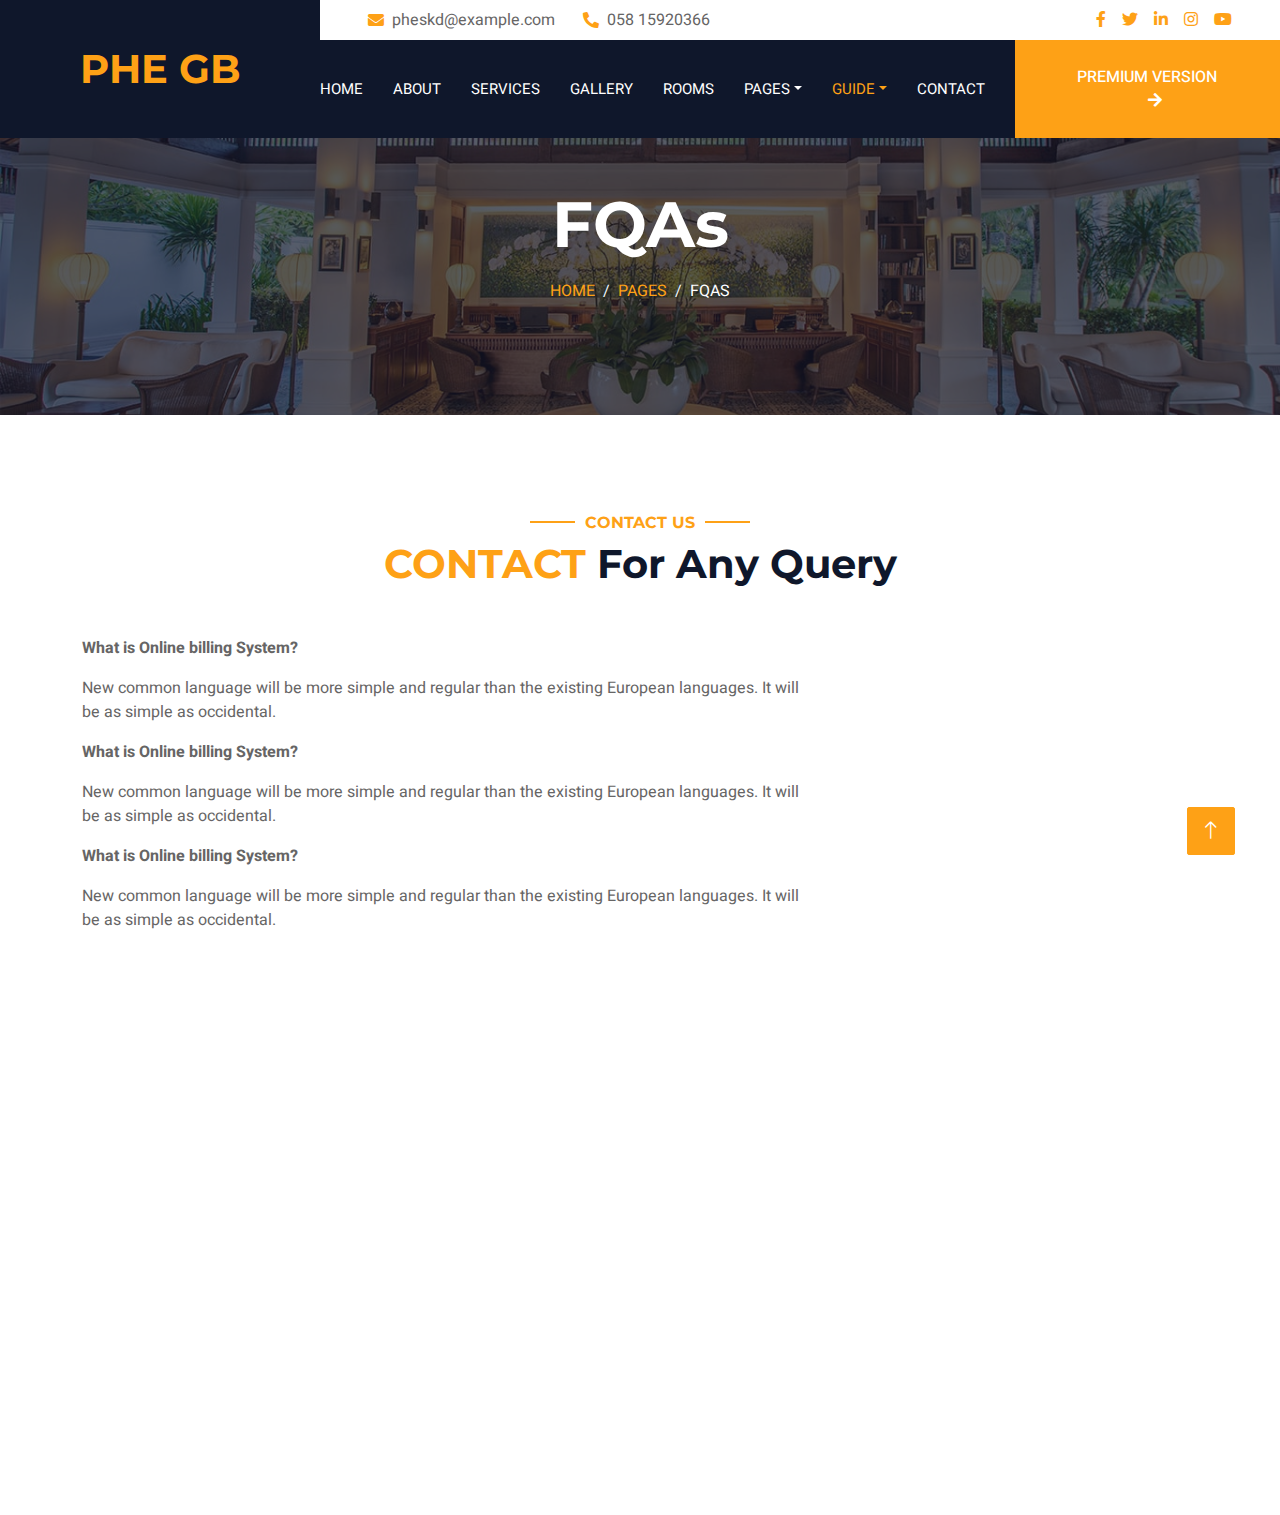
<file: faq.html>
<!DOCTYPE html>
<html lang="en">

<head>
    <meta charset="utf-8">
    <title>PHE GB</title>
    <meta content="width=device-width, initial-scale=1.0" name="viewport">
    <meta content="" name="keywords">
    <meta content="" name="description">

    <!-- Favicon -->
    <link href="img/favicon.ico" rel="icon">

    <!-- Google Web Fonts -->
    <link rel="preconnect" href="https://fonts.googleapis.com">
    <link rel="preconnect" href="https://fonts.gstatic.com" crossorigin>
    <link href="https://fonts.googleapis.com/css2?family=Heebo:wght@400;500;600;700&family=Montserrat:wght@400;500;600;700&display=swap" rel="stylesheet">  

    <!-- Icon Font Stylesheet -->
    <link href="https://cdnjs.cloudflare.com/ajax/libs/font-awesome/5.10.0/css/all.min.css" rel="stylesheet">
    <link href="https://cdn.jsdelivr.net/npm/bootstrap-icons@1.4.1/font/bootstrap-icons.css" rel="stylesheet">

    <!-- Libraries Stylesheet -->
    <link href="lib/animate/animate.min.css" rel="stylesheet">
    <link href="lib/owlcarousel/assets/owl.carousel.min.css" rel="stylesheet">
    <link href="lib/tempusdominus/css/tempusdominus-bootstrap-4.min.css" rel="stylesheet" />

    <!-- Customized Bootstrap Stylesheet -->
    <link href="css/bootstrap.min.css" rel="stylesheet">

    <!-- Template Stylesheet -->
    <link href="css/style.css" rel="stylesheet">
</head>

<body>
    <div class="container-xxl bg-white p-0">
        <!-- Spinner Start -->
        <div id="spinner" class="show bg-white position-fixed translate-middle w-100 vh-100 top-50 start-50 d-flex align-items-center justify-content-center">
            <div class="spinner-border text-primary" style="width: 3rem; height: 3rem;" role="status">
                <span class="sr-only">Loading...</span>
            </div>
        </div>
        <!-- Spinner End -->

        <!-- Header Start -->
        <div class="container-fluid bg-dark px-0">
            <div class="row gx-0">
                <div class="col-lg-3 bg-dark d-none d-lg-block">
                    <a href="index.html" class="navbar-brand w-100 h-100 m-0 p-0 d-flex align-items-center justify-content-center">
                        <h1 class="m-0 text-primary text-uppercase">PHE GB</h1>
                    </a>
                </div>
                <div class="col-lg-9">
                    <div class="row gx-0 bg-white d-none d-lg-flex">
                        <div class="col-lg-7 px-5 text-start">
                            <div class="h-100 d-inline-flex align-items-center py-2 me-4">
                                <i class="fa fa-envelope text-primary me-2"></i>
                                <p class="mb-0">pheskd@example.com</p>
                            </div>
                            <div class="h-100 d-inline-flex align-items-center py-2">
                                <i class="fa fa-phone-alt text-primary me-2"></i>
                                <p class="mb-0">058 15920366</p>
                            </div>
                        </div>
                        <div class="col-lg-5 px-5 text-end">
                            <div class="d-inline-flex align-items-center py-2">
                                <a class="me-3" href=""><i class="fab fa-facebook-f"></i></a>
                                <a class="me-3" href=""><i class="fab fa-twitter"></i></a>
                                <a class="me-3" href=""><i class="fab fa-linkedin-in"></i></a>
                                <a class="me-3" href=""><i class="fab fa-instagram"></i></a>
                                <a class="" href=""><i class="fab fa-youtube"></i></a>
                            </div>
                        </div>
                    </div>
                    <nav class="navbar navbar-expand-lg bg-dark navbar-dark p-3 p-lg-0">
                        <a href="index.html" class="navbar-brand d-block d-lg-none">
                            <h1 class="m-0 text-primary text-uppercase">Hotelier</h1>
                        </a>
                        <button type="button" class="navbar-toggler" data-bs-toggle="collapse" data-bs-target="#navbarCollapse">
                            <span class="navbar-toggler-icon"></span>
                        </button>
                        <div class="collapse navbar-collapse justify-content-between" id="navbarCollapse">
                            <div class="navbar-nav mr-auto py-0">
                                <a href="index.html" class="nav-item nav-link">Home</a>
                                <a href="about.html" class="nav-item nav-link">About</a>
                                <a href="service.html" class="nav-item nav-link">Services</a>
                                <a href="gallery.html" class="nav-item nav-link">gallery</a>
                                <a href="room.html" class="nav-item nav-link">Rooms</a>
                                <div class="nav-item dropdown">
                                    <a href="#" class="nav-link dropdown-toggle" data-bs-toggle="dropdown">Pages</a>
                                    <div class="dropdown-menu rounded-0 m-0">
                                        <a href="booking.html" class="dropdown-item">Booking</a>
                                        <a href="team.html" class="dropdown-item">Our Team</a>
                                        <a href="testimonial.html" class="dropdown-item">Testimonial</a>
                                    </div>
                                </div>
                                <div class="nav-item dropdown">
                                    <a href="#" class="nav-link dropdown-toggle active" data-bs-toggle="dropdown">Guide</a>
                                    <div class="dropdown-menu rounded-0 m-0">
                                        <a href="newconnection.html" class="dropdown-item active">Add NewConnection</a>
                                        <a href="newcont.html" class="dropdown-item">How To Get NewConnection</a>
                                        <a href="pay.html" class="dropdown-item">Where To Pay</a>
                                    </div>
                                </div>
                                <a href="contact.html" class="nav-item nav-link">Contact</a>
                            </div>
                            <a href="https://htmlcodex.com/hotel-html-template-pro" class="btn btn-primary rounded-0 py-4 px-md-5 d-none d-lg-block">Premium Version<i class="fa fa-arrow-right ms-3"></i></a>
                        </div>
                    </nav>
                </div>
            </div>
        </div>
        <!-- Header End -->


        <!-- Page Header Start -->
        <div class="container-fluid page-header mb-5 p-0" style="background-image: url(img/carousel-1.jpg);">
            <div class="container-fluid page-header-inner py-5">
                <div class="container text-center pb-5">
                    <h1 class="display-3 text-white mb-3 animated slideInDown">FQAs</h1>
                    <nav aria-label="breadcrumb">
                        <ol class="breadcrumb justify-content-center text-uppercase">
                            <li class="breadcrumb-item"><a href="index.html">Home</a></li>
                            <li class="breadcrumb-item"><a href="#">Pages</a></li>
                            <li class="breadcrumb-item text-white" aria-current="page">FQAs</li>
                        </ol>
                    </nav>
                </div>
            </div>
        </div>
        <!-- Page Header End -->


       <!-- Contact Start -->
        <div class="container-xxl py-5">
            <div class="container">
                <div class="text-center wow fadeInUp" data-wow-delay="0.1s">
                    <h6 class="section-title text-center text-primary text-uppercase">Contact Us</h6>
                    <h1 class="mb-5"><span class="text-primary text-uppercase">Contact</span> For Any Query</h1>
                </div>
                <div class="row g-8">
                    <div class="col-md-8">
                        <div class="wow fadeInUp addd" data-wow-delay="0.2s">
                            <b><p>What is Online billing System?</p> </b>
                            <p>New common language will be more simple and regular than the existing European languages. It will be as simple as occidental.</p>
                            <b><p>What is Online billing System?</p></b>
                            <p>New common language will be more simple and regular than the existing European languages. It will be as simple as occidental.</p>
                            <b><p>What is Online billing System?</p></b>
                            <p>New common language will be more simple and regular than the existing European languages. It will be as simple as occidental.</p>
                        </div>
                    </div>
                </div>
            </div>
        </div>
        <!-- Contact End -->


     <br><br><br><br>

        <!-- Footer Start -->
        <div class="container-fluid bg-dark text-light footer wow fadeIn" data-wow-delay="0.1s">
            <div class="container pb-5">
                <div class="row g-5">
                    <div class="col-md-6 col-lg-4">
                        <div class="bg-primary rounded p-4">
                            <a href="index.html"><h1 class="text-white text-uppercase mb-3">PHE GB</h1></a>
                            <p class="text-white mb-0">
                                We envision to see Healthy, Clean and Disease free Gilgit Baltistan through sustainable supply of clean drinking water and awareness for Conservation of Drinking Water
							</p>
                        </div>
                    </div>
                    <div class="col-md-6 col-lg-3">
                        <h6 class="section-title text-start text-primary text-uppercase mb-4">Contact</h6>
                        <p class="mb-2"><i class="fa fa-map-marker-alt me-3"></i>Sadpara Rod Division Skardu</p>
                        <p class="mb-2"><i class="fa fa-phone-alt me-3"></i>058 15920366</p>
                        <p class="mb-2"><i class="fa fa-envelope me-3"></i>pheskd@example.com</p>
                        <div class="d-flex pt-2">
                            <a class="btn btn-outline-light btn-social" href=""><i class="fab fa-twitter"></i></a>
                            <a class="btn btn-outline-light btn-social" href=""><i class="fab fa-facebook-f"></i></a>
                            <a class="btn btn-outline-light btn-social" href=""><i class="fab fa-youtube"></i></a>
                            <a class="btn btn-outline-light btn-social" href=""><i class="fab fa-linkedin-in"></i></a>
                        </div>
                    </div>
                    <div class="col-lg-5 col-md-12">
                        <div class="row gy-5 g-4">
                            <div class="col-md-6">
                                <h6 class="section-title text-start text-primary text-uppercase mb-4">Company</h6>
                                <a class="btn btn-link" href="">About Us</a>
                                <a class="btn btn-link" href="">Contact Us</a>
                                <a class="btn btn-link" href="">Privacy Policy</a>
                                <a class="btn btn-link" href="">Terms & Condition</a>
                                <a class="btn btn-link" href="">Support</a>
                            </div>
                            <div class="col-md-6">
                                <h6 class="section-title text-start text-primary text-uppercase mb-4">Services</h6>
                                <a class="btn btn-link" href="">Food & Restaurant</a>
                                <a class="btn btn-link" href="">Spa & Fitness</a>
                                <a class="btn btn-link" href="">Sports & Gaming</a>
                                <a class="btn btn-link" href="">Event & Party</a>
                                <a class="btn btn-link" href="">GYM & Yoga</a>
                            </div>
                        </div>
                    </div>
                </div>
            </div>
            <div class="container">
                <div class="copyright">
                    <div class="row">
                        <div class="col-md-6 text-center text-md-start mb-3 mb-md-0">
                            &copy; <a class="border-bottom" href="#">Your Site Name</a>, All Right Reserved. 
							
							<!--/*** This template is free as long as you keep the footer author’s credit link/attribution link/backlink. If you'd like to use the template without the footer author’s credit link/attribution link/backlink, you can purchase the Credit Removal License from "https://htmlcodex.com/credit-removal". Thank you for your support. ***/-->
							Designed By <a class="border-bottom" href="https://htmlcodex.com">HTML Codex</a>
                        </div>
                        <div class="col-md-6 text-center text-md-end">
                            <div class="footer-menu">
                                <a href="">Home</a>
                                <a href="">Cookies</a>
                                <a href="">Help</a>
                                <a href="">FQAs</a>
                            </div>
                        </div>
                    </div>
                </div>
            </div>
        </div>
        <!-- Footer End -->


        <!-- Back to Top -->
        <a href="#" class="btn btn-lg btn-primary btn-lg-square back-to-top"><i class="bi bi-arrow-up"></i></a>
    </div>

    <!-- JavaScript Libraries -->
    <script src="https://code.jquery.com/jquery-3.4.1.min.js"></script>
    <script src="https://cdn.jsdelivr.net/npm/bootstrap@5.0.0/dist/js/bootstrap.bundle.min.js"></script>
    <script src="lib/wow/wow.min.js"></script>
    <script src="lib/easing/easing.min.js"></script>
    <script src="lib/waypoints/waypoints.min.js"></script>
    <script src="lib/counterup/counterup.min.js"></script>
    <script src="lib/owlcarousel/owl.carousel.min.js"></script>
    <script src="lib/tempusdominus/js/moment.min.js"></script>
    <script src="lib/tempusdominus/js/moment-timezone.min.js"></script>
    <script src="lib/tempusdominus/js/tempusdominus-bootstrap-4.min.js"></script>

    <!-- Template Javascript -->
    <script src="js/main.js"></script>
</body>

</html>
</file>
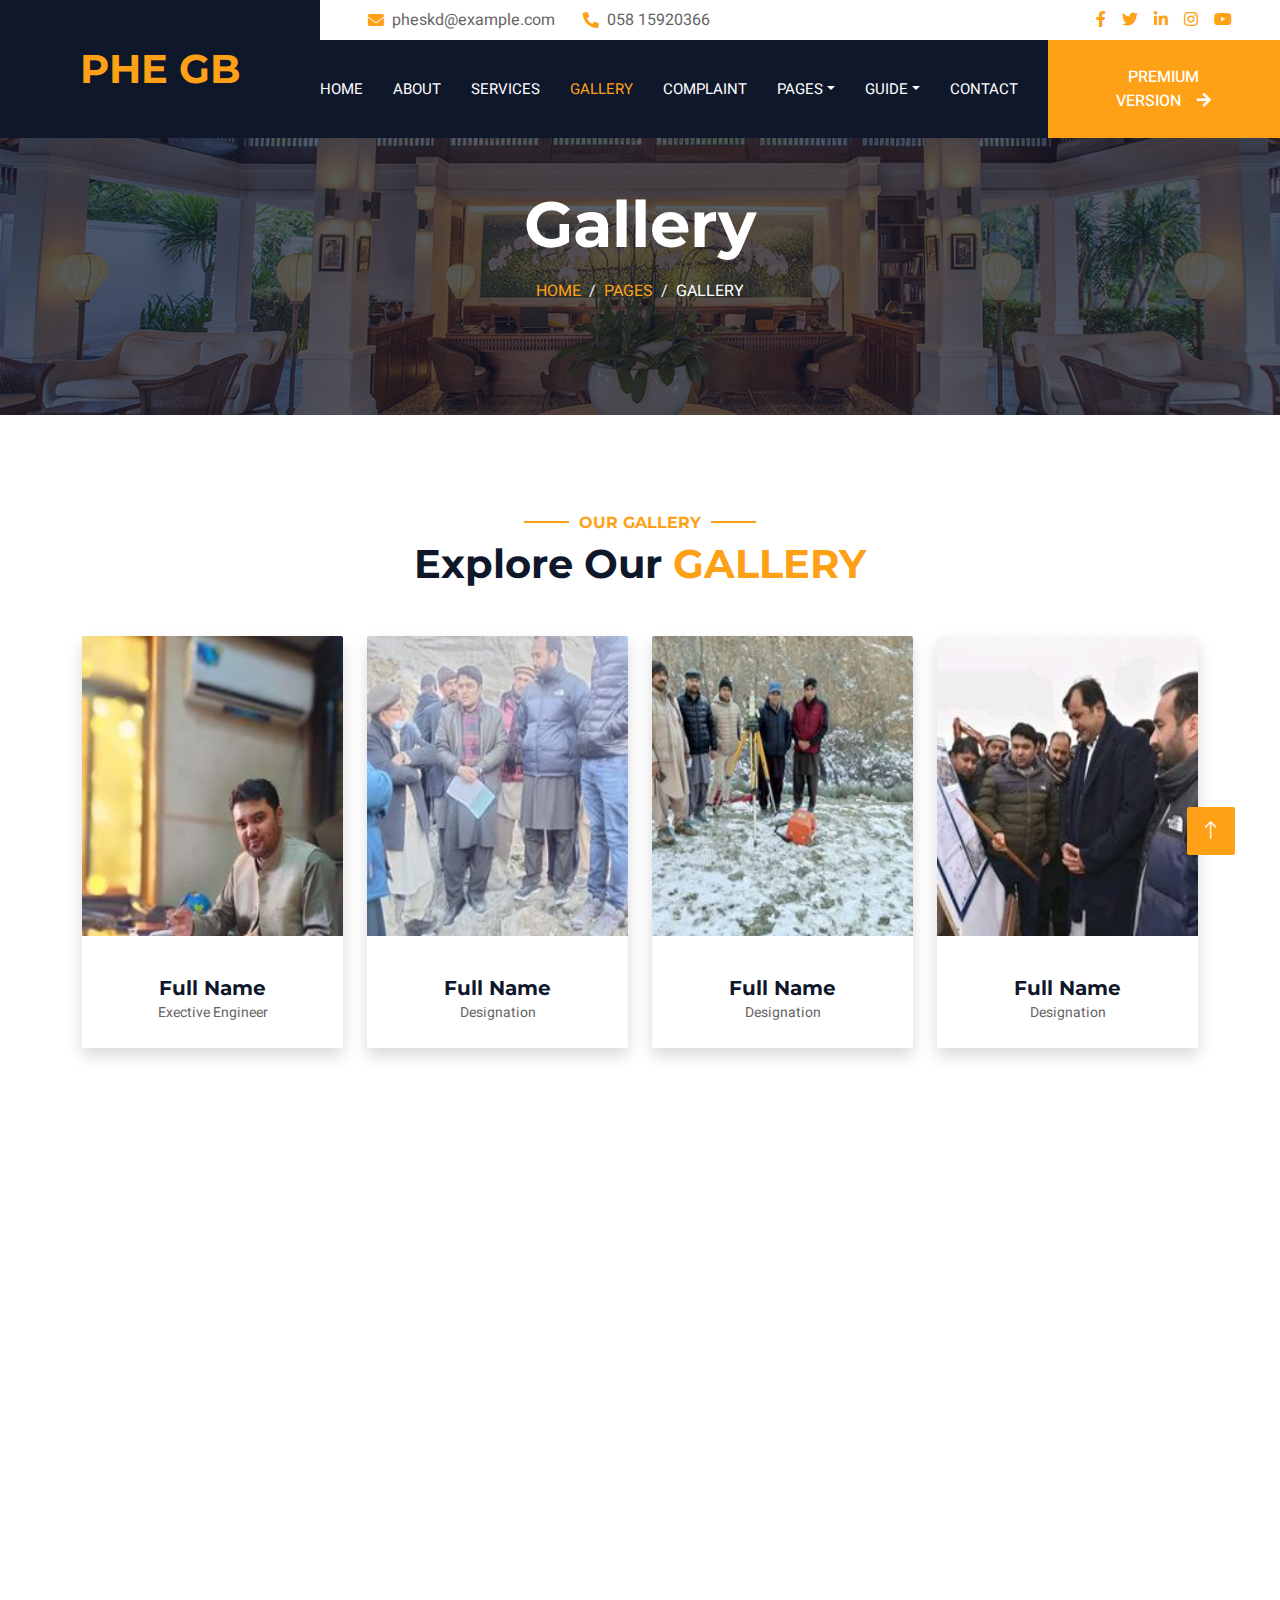
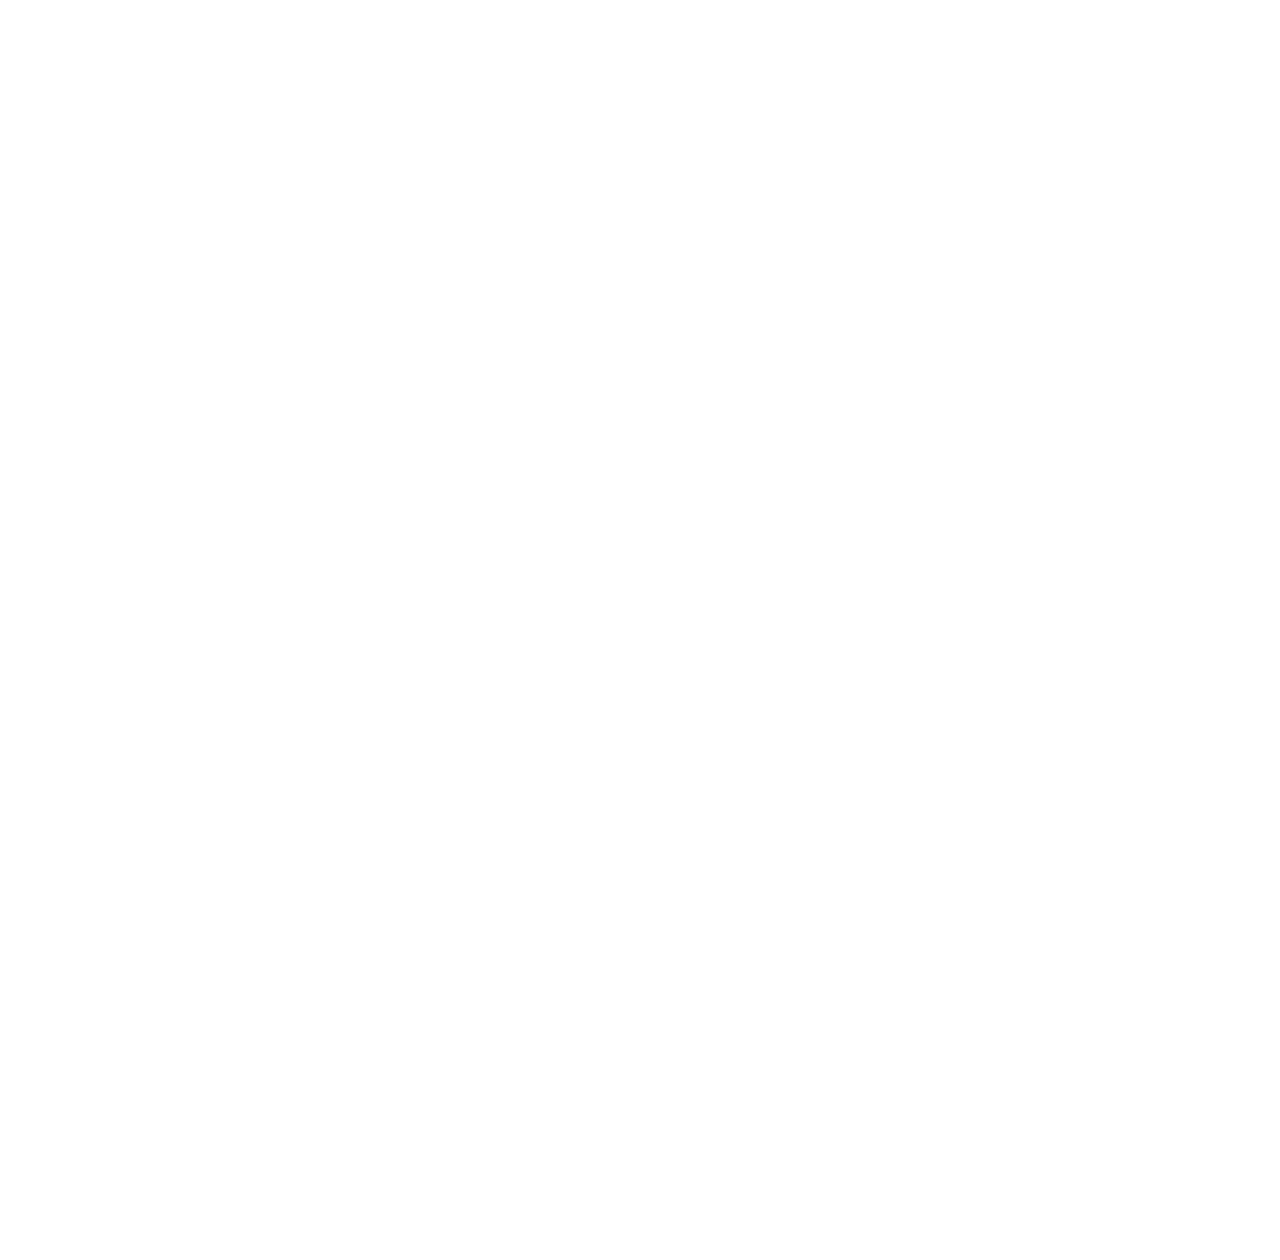
<file: gallery.html>
<!DOCTYPE html>
<html lang="en">

<head>
    <meta charset="utf-8">
    <title>PHE GB</title>
    <meta content="width=device-width, initial-scale=1.0" name="viewport">
    <meta content="" name="keywords">
    <meta content="" name="description">

    <!-- Favicon -->
    <link href="img/favicon.ico" rel="icon">

    <!-- Google Web Fonts -->
    <link rel="preconnect" href="https://fonts.googleapis.com">
    <link rel="preconnect" href="https://fonts.gstatic.com" crossorigin>
    <link href="https://fonts.googleapis.com/css2?family=Heebo:wght@400;500;600;700&family=Montserrat:wght@400;500;600;700&display=swap" rel="stylesheet">  

    <!-- Icon Font Stylesheet -->
    <link href="https://cdnjs.cloudflare.com/ajax/libs/font-awesome/5.10.0/css/all.min.css" rel="stylesheet">
    <link href="https://cdn.jsdelivr.net/npm/bootstrap-icons@1.4.1/font/bootstrap-icons.css" rel="stylesheet">

    <!-- Libraries Stylesheet -->
    <link href="lib/animate/animate.min.css" rel="stylesheet">
    <link href="lib/owlcarousel/assets/owl.carousel.min.css" rel="stylesheet">
    <link href="lib/tempusdominus/css/tempusdominus-bootstrap-4.min.css" rel="stylesheet" />

    <!-- Customized Bootstrap Stylesheet -->
    <link href="css/bootstrap.min.css" rel="stylesheet">

    <!-- Template Stylesheet -->
    <link href="css/style.css" rel="stylesheet">
</head>

<body>
    <div class="container-xxl bg-white p-0">
        <!-- Spinner Start -->
        <div id="spinner" class="show bg-white position-fixed translate-middle w-100 vh-100 top-50 start-50 d-flex align-items-center justify-content-center">
            <div class="spinner-border text-primary" style="width: 3rem; height: 3rem;" role="status">
                <span class="sr-only">Loading...</span>
            </div>
        </div>
        <!-- Spinner End -->

        <!-- Header Start -->
        <div class="container-fluid bg-dark px-0">
            <div class="row gx-0">
                <div class="col-lg-3 bg-dark d-none d-lg-block">
                    <a href="index.html" class="navbar-brand w-100 h-100 m-0 p-0 d-flex align-items-center justify-content-center">
                        <h1 class="m-0 text-primary text-uppercase">PHE GB</h1>
                    </a>
                </div>
                <div class="col-lg-9">
                    <div class="row gx-0 bg-white d-none d-lg-flex">
                        <div class="col-lg-7 px-5 text-start">
                            <div class="h-100 d-inline-flex align-items-center py-2 me-4">
                                <i class="fa fa-envelope text-primary me-2"></i>
                                <p class="mb-0">pheskd@example.com</p>
                            </div>
                            <div class="h-100 d-inline-flex align-items-center py-2">
                                <i class="fa fa-phone-alt text-primary me-2"></i>
                                <p class="mb-0">058 15920366</p>
                            </div>
                        </div>
                        <div class="col-lg-5 px-5 text-end">
                            <div class="d-inline-flex align-items-center py-2">
                                <a class="me-3" href=""><i class="fab fa-facebook-f"></i></a>
                                <a class="me-3" href=""><i class="fab fa-twitter"></i></a>
                                <a class="me-3" href=""><i class="fab fa-linkedin-in"></i></a>
                                <a class="me-3" href=""><i class="fab fa-instagram"></i></a>
                                <a class="" href=""><i class="fab fa-youtube"></i></a>
                            </div>
                        </div>
                    </div>
                    <nav class="navbar navbar-expand-lg bg-dark navbar-dark p-3 p-lg-0">
                        <a href="index.html" class="navbar-brand d-block d-lg-none">
                            <h1 class="m-0 text-primary text-uppercase">Hotelier</h1>
                        </a>
                        <button type="button" class="navbar-toggler" data-bs-toggle="collapse" data-bs-target="#navbarCollapse">
                            <span class="navbar-toggler-icon"></span>
                        </button>
                        <div class="collapse navbar-collapse justify-content-between" id="navbarCollapse">
                            <div class="navbar-nav mr-auto py-0">
                                <a href="index.html" class="nav-item nav-link">Home</a>
                                <a href="about.html" class="nav-item nav-link ">About</a>
                                <a href="service.html" class="nav-item nav-link">Services</a>
                                <a href="gallery.html" class="nav-item nav-link active">gallery</a>
                                <a href="complaint.html" class="nav-item nav-link">Complaint</a>
                        
                                <div class="nav-item dropdown">
                                    <a href="#" class="nav-link dropdown-toggle" data-bs-toggle="dropdown">Pages</a>
                                    <div class="dropdown-menu rounded-0 m-0">
                                        <a href="booking.html" class="dropdown-item">Booking</a>
                                        <a href="team.html" class="dropdown-item">Our Team</a>
                                        <a href="testimonial.html" class="dropdown-item">Testimonial</a>
                                    </div>
                                </div>
                                <div class="nav-item dropdown">
                                    <a href="#" class="nav-link dropdown-toggle" data-bs-toggle="dropdown">Guide</a>
                                    <div class="dropdown-menu rounded-0 m-0">
                                        <a href="newconnection.html" class="dropdown-item">Add NewConnection</a>
                                        <a href="newcont.html" class="dropdown-item">How To Get NewConnection</a>
                                        <a href="pay.html" class="dropdown-item">Where To Pay</a>
                                    </div>
                                </div>
                                <a href="contact.html" class="nav-item nav-link">Contact</a>
                            </div>
                            <a href="https://htmlcodex.com/hotel-html-template-pro" class="btn btn-primary rounded-0 py-4 px-md-5 d-none d-lg-block">Premium Version<i class="fa fa-arrow-right ms-3"></i></a>
                        </div>
                    </nav>
                </div>
            </div>
        </div>
        <!-- Header End -->


        <!-- Page Header Start -->
        <div class="container-fluid page-header mb-5 p-0" style="background-image: url(img/carousel-1.jpg);">
            <div class="container-fluid page-header-inner py-5">
                <div class="container text-center pb-5">
                    <h1 class="display-3 text-white mb-3 animated slideInDown">Gallery</h1>
                    <nav aria-label="breadcrumb">
                        <ol class="breadcrumb justify-content-center text-uppercase">
                            <li class="breadcrumb-item"><a href="index.html">Home</a></li>
                            <li class="breadcrumb-item"><a href="#">Pages</a></li>
                            <li class="breadcrumb-item text-white active" aria-current="page">gallery</li>
                        </ol>
                    </nav>
                </div>
            </div>
        </div>
        <!-- Page Header End -->


      
   

       
        <!-- Newsletter Start -->
        <div class="container newsletter mt-5 wow fadeIn" data-wow-delay="0.1s">
            <div class="row justify-content-center">
                
            </div>
        </div>
        <!-- Newsletter Start -->
        
        <div class="container-xxl py-5 ">
            <div class="container">
                <div class="text-center wow fadeInUp" data-wow-delay="0.1s">
                    <h6 class="section-title text-center text-primary text-uppercase">Our Gallery</h6>
                    <h1 class="mb-5">Explore Our <span class="text-primary text-uppercase">Gallery</span></h1>
                </div>
                <div class="row g-4">
                    <div class="col-lg-3 col-md-6 wow fadeInUp" data-wow-delay="0.1s">
                        <div class="rounded shadow overflow-hidden">
                            <div class="position-relative">
                                <img class="img-fluid ingg" src="img/g3.jpg" alt="">
                                
                            </div>
                            <div class="text-center p-4 mt-3">
                                <h5 class="fw-bold mb-0">Full Name</h5>
                                <small>Exective Engineer</small>
                            </div>
                        </div>
                    </div>
                    <div class="col-lg-3 col-md-6 wow fadeInUp" data-wow-delay="0.3s">
                        <div class="rounded shadow overflow-hidden">
                            <div class="position-relative">
                                <img class="img-fluid ingg" src="img/g12.jpg" alt="">
                            </div>
                            <div class="text-center p-4 mt-3">
                                <h5 class="fw-bold mb-0">Full Name</h5>
                                <small>Designation</small>
                            </div>
                        </div>
                    </div>
                    <div class="col-lg-3 col-md-6 wow fadeInUp" data-wow-delay="0.5s">
                        <div class="rounded shadow overflow-hidden">
                            <div class="position-relative">
                                <img class="img-fluid ingg" src="img/g11.jpg" alt="">
                              
                            </div>
                            <div class="text-center p-4 mt-3">
                                <h5 class="fw-bold mb-0">Full Name</h5>
                                <small>Designation</small>
                            </div>
                        </div>
                    </div>
                    <div class="col-lg-3 col-md-6 wow fadeInUp" data-wow-delay="0.7s">
                        <div class="rounded shadow overflow-hidden">
                            <div class="position-relative">
                                <img class="img-fluid ingg" src="img/g10.jpg" alt="">
                               
                            </div>
                            <div class="text-center p-4 mt-3">
                                <h5 class="fw-bold mb-0">Full Name</h5>
                                <small>Designation</small>
                            </div>
                        </div>
                    </div>
                    <div class="col-lg-3 col-md-6 wow fadeInUp" data-wow-delay="0.1s">
                        <div class="rounded shadow overflow-hidden">
                            <div class="position-relative">
                                <img class="img-fluid ingg" src="img/g9.jpg" alt="">
                                
                            </div>
                            <div class="text-center p-4 mt-3">
                                <h5 class="fw-bold mb-0">Full Name</h5>
                                <small>Designation</small>
                            </div>
                        </div>
                    </div>
                    <div class="col-lg-3 col-md-6 wow fadeInUp" data-wow-delay="0.3s">
                        <div class="rounded shadow overflow-hidden">
                            <div class="position-relative">
                                <img class="img-fluid ingg" src="img/g8.jpg" alt="">
                               
                            </div>
                            <div class="text-center p-4 mt-3">
                                <h5 class="fw-bold mb-0">Full Name</h5>
                                <small>Designation</small>
                            </div>
                        </div>
                    </div>
                    <div class="col-lg-3 col-md-6 wow fadeInUp" data-wow-delay="0.5s">
                        <div class="rounded shadow overflow-hidden">
                            <div class="position-relative">
                                <img class="img-fluid ingg" src="img/g7.jpg" alt="">
                               
                            </div>
                            <div class="text-center p-4 mt-3">
                                <h5 class="fw-bold mb-0">Full Name</h5>
                                <small>Designation</small>
                            </div>
                        </div>
                    </div>
                    <div class="col-lg-3 col-md-6 wow fadeInUp" data-wow-delay="0.7s">
                        <div class="rounded shadow overflow-hidden">
                            <div class="position-relative">
                                <img class="img-fluid ingg" src="img/g6.jpg" alt="">
                               
                            </div>
                            <div class="text-center p-4 mt-3">
                                <h5 class="fw-bold mb-0">Full Name</h5>
                                <small>Designation</small>
                            </div>
                        </div>
                    </div><div class="col-lg-3 col-md-6 wow fadeInUp" data-wow-delay="0.7s">
                        <div class="rounded shadow overflow-hidden">
                            <div class="position-relative">
                                <img class="img-fluid ingg" src="img/g2.jpg" alt="">
                               
                            </div>
                            <div class="text-center p-4 mt-3">
                                <h5 class="fw-bold mb-0">Full Name</h5>
                                <small>Designation</small>
                            </div>
                        </div>
                    </div><div class="col-lg-3 col-md-6 wow fadeInUp" data-wow-delay="0.7s">
                        <div class="rounded shadow overflow-hidden">
                            <div class="position-relative">
                                <img class="img-fluid ingg" src="img/g5.jpg" alt="">
                               
                            </div>
                            <div class="text-center p-4 mt-3">
                                <h5 class="fw-bold mb-0">Full Name</h5>
                                <small>Designation</small>
                            </div>
                        </div>
                    </div><div class="col-lg-3 col-md-6 wow fadeInUp" data-wow-delay="0.7s">
                        <div class="rounded shadow overflow-hidden">
                            <div class="position-relative">
                                <img class="img-fluid ingg" src="img/g4.jpg" alt="">
                               
                            </div>
                            <div class="text-center p-4 mt-3">
                                <h5 class="fw-bold mb-0">Full Name</h5>
                                <small>Designation</small>
                            </div>
                        </div>
                    </div>
                    <div class="col-lg-3 col-md-6 wow fadeInUp" data-wow-delay="0.7s">
                        <div class="rounded shadow overflow-hidden">
                            <div class="position-relative">
                                <img class="img-fluid ingg" src="img/g1.jpeg" alt="">
                               
                            </div>
                            <div class="text-center p-4 mt-3">
                                <h5 class="fw-bold mb-0">Full Name</h5>
                                <small>Designation</small>
                            </div>
                        </div>
                    </div>
                    <div class="col-lg-3 col-md-6 wow fadeInUp" data-wow-delay="0.1s">
                        <div class="rounded shadow overflow-hidden">
                            <div class="position-relative">
                                <img class="img-fluid ingg" src="img/s1.png" alt="">
                                
                            </div>
                            <div class="text-center p-4 mt-3">
                                <h5 class="fw-bold mb-0">Full Name</h5>
                                <small>Exective Engineer</small>
                            </div>
                        </div>
                    </div><div class="col-lg-3 col-md-6 wow fadeInUp" data-wow-delay="0.1s">
                        <div class="rounded shadow overflow-hidden">
                            <div class="position-relative">
                                <img class="img-fluid ingg" src="img/s2.png" alt="">
                                
                            </div>
                            <div class="text-center p-4 mt-3">
                                <h5 class="fw-bold mb-0">Full Name</h5>
                                <small>Exective Engineer</small>
                            </div>
                        </div>
                    </div><div class="col-lg-3 col-md-6 wow fadeInUp" data-wow-delay="0.1s">
                        <div class="rounded shadow overflow-hidden">
                            <div class="position-relative">
                                <img class="img-fluid ingg" src="img/s3.png" alt="">
                                
                            </div>
                            <div class="text-center p-4 mt-3">
                                <h5 class="fw-bold mb-0">Full Name</h5>
                                <small>Exective Engineer</small>
                            </div>
                        </div>
                    </div><div class="col-lg-3 col-md-6 wow fadeInUp" data-wow-delay="0.1s">
                        <div class="rounded shadow overflow-hidden">
                            <div class="position-relative">
                                <img class="img-fluid ingg" src="img/s4.png" alt="">
                                
                            </div>
                            <div class="text-center p-4 mt-3">
                                <h5 class="fw-bold mb-0">Full Name</h5>
                                <small>Exective Engineer</small>
                            </div>
                        </div>
                    </div>
                </div>
            </div>
        </div>
        <br>
        <br>
        <br>
        <!-- Footer Start -->
        <div class="container-fluid bg-dark text-light footer wow fadeIn" data-wow-delay="0.1s">
            <div class="container pb-5">
                <div class="row g-5">
                    <div class="col-md-6 col-lg-4">
                        <div class="bg-primary rounded p-4">
                            <a href="index.html"><h1 class="text-white text-uppercase mb-3">PHE GB</h1></a>
                            <p class="text-white mb-0">
							 build a professional website for your hotel business and grab the attention of new visitors upon your site’s launch.
							</p>
                        </div>
                    </div>
                    <div class="col-md-6 col-lg-3">
                        <h6 class="section-title text-start text-primary text-uppercase mb-4">Contact</h6>
                        <p class="mb-2"><i class="fa fa-map-marker-alt me-3"></i>Sadpara Rod Division Skardu</p>
                        <p class="mb-2"><i class="fa fa-phone-alt me-3"></i>058 15920366</p>
                        <p class="mb-2"><i class="fa fa-envelope me-3"></i>pheskd@example.com</p>
                        <div class="d-flex pt-2">
                            <a class="btn btn-outline-light btn-social" href=""><i class="fab fa-twitter"></i></a>
                            <a class="btn btn-outline-light btn-social" href=""><i class="fab fa-facebook-f"></i></a>
                            <a class="btn btn-outline-light btn-social" href=""><i class="fab fa-youtube"></i></a>
                            <a class="btn btn-outline-light btn-social" href=""><i class="fab fa-linkedin-in"></i></a>
                        </div>
                    </div>
                    <div class="col-lg-5 col-md-12">
                        <div class="row gy-5 g-4">
                            <div class="col-md-6">
                                <h6 class="section-title text-start text-primary text-uppercase mb-4">Company</h6>
                                <a class="btn btn-link" href="">About Us</a>
                                <a class="btn btn-link" href="">Contact Us</a>
                                <a class="btn btn-link" href="">Privacy Policy</a>
                                <a class="btn btn-link" href="">Terms & Condition</a>
                                <a class="btn btn-link" href="">Support</a>
                            </div>
                            <div class="col-md-6">
                                <h6 class="section-title text-start text-primary text-uppercase mb-4">Services</h6>
                                <a class="btn btn-link" href="">Food & Restaurant</a>
                                <a class="btn btn-link" href="">Spa & Fitness</a>
                                <a class="btn btn-link" href="">Sports & Gaming</a>
                                <a class="btn btn-link" href="">Event & Party</a>
                                <a class="btn btn-link" href="">GYM & Yoga</a>
                            </div>
                        </div>
                    </div>
                </div>
            </div>
            <div class="container">
                <div class="copyright">
                    <div class="row">
                        <div class="col-md-6 text-center text-md-start mb-3 mb-md-0">
                            &copy; <a class="border-bottom" href="#">Your Site Name</a>, All Right Reserved. 
							
							<!--/*** This template is free as long as you keep the footer author’s credit link/attribution link/backlink. If you'd like to use the template without the footer author’s credit link/attribution link/backlink, you can purchase the Credit Removal License from "https://htmlcodex.com/credit-removal". Thank you for your support. ***/-->
							Designed By <a class="border-bottom" href="https://htmlcodex.com">HTML Codex</a>
                        </div>
                        <div class="col-md-6 text-center text-md-end">
                            <div class="footer-menu">
                                <a href="">Home</a>
                                <a href="">Cookies</a>
                                <a href="">Help</a>
                                <a href="">FQAs</a>
                            </div>
                        </div>
                    </div>
                </div>
            </div>
        </div>
        <!-- Footer End -->


        <!-- Back to Top -->
        <a href="#" class="btn btn-lg btn-primary btn-lg-square back-to-top"><i class="bi bi-arrow-up"></i></a>
    </div>

    <!-- JavaScript Libraries -->
    <script src="https://code.jquery.com/jquery-3.4.1.min.js"></script>
    <script src="https://cdn.jsdelivr.net/npm/bootstrap@5.0.0/dist/js/bootstrap.bundle.min.js"></script>
    <script src="lib/wow/wow.min.js"></script>
    <script src="lib/easing/easing.min.js"></script>
    <script src="lib/waypoints/waypoints.min.js"></script>
    <script src="lib/counterup/counterup.min.js"></script>
    <script src="lib/owlcarousel/owl.carousel.min.js"></script>
    <script src="lib/tempusdominus/js/moment.min.js"></script>
    <script src="lib/tempusdominus/js/moment-timezone.min.js"></script>
    <script src="lib/tempusdominus/js/tempusdominus-bootstrap-4.min.js"></script>

    <!-- Template Javascript -->
    <script src="js/main.js"></script>
</body>

</html>
</file>
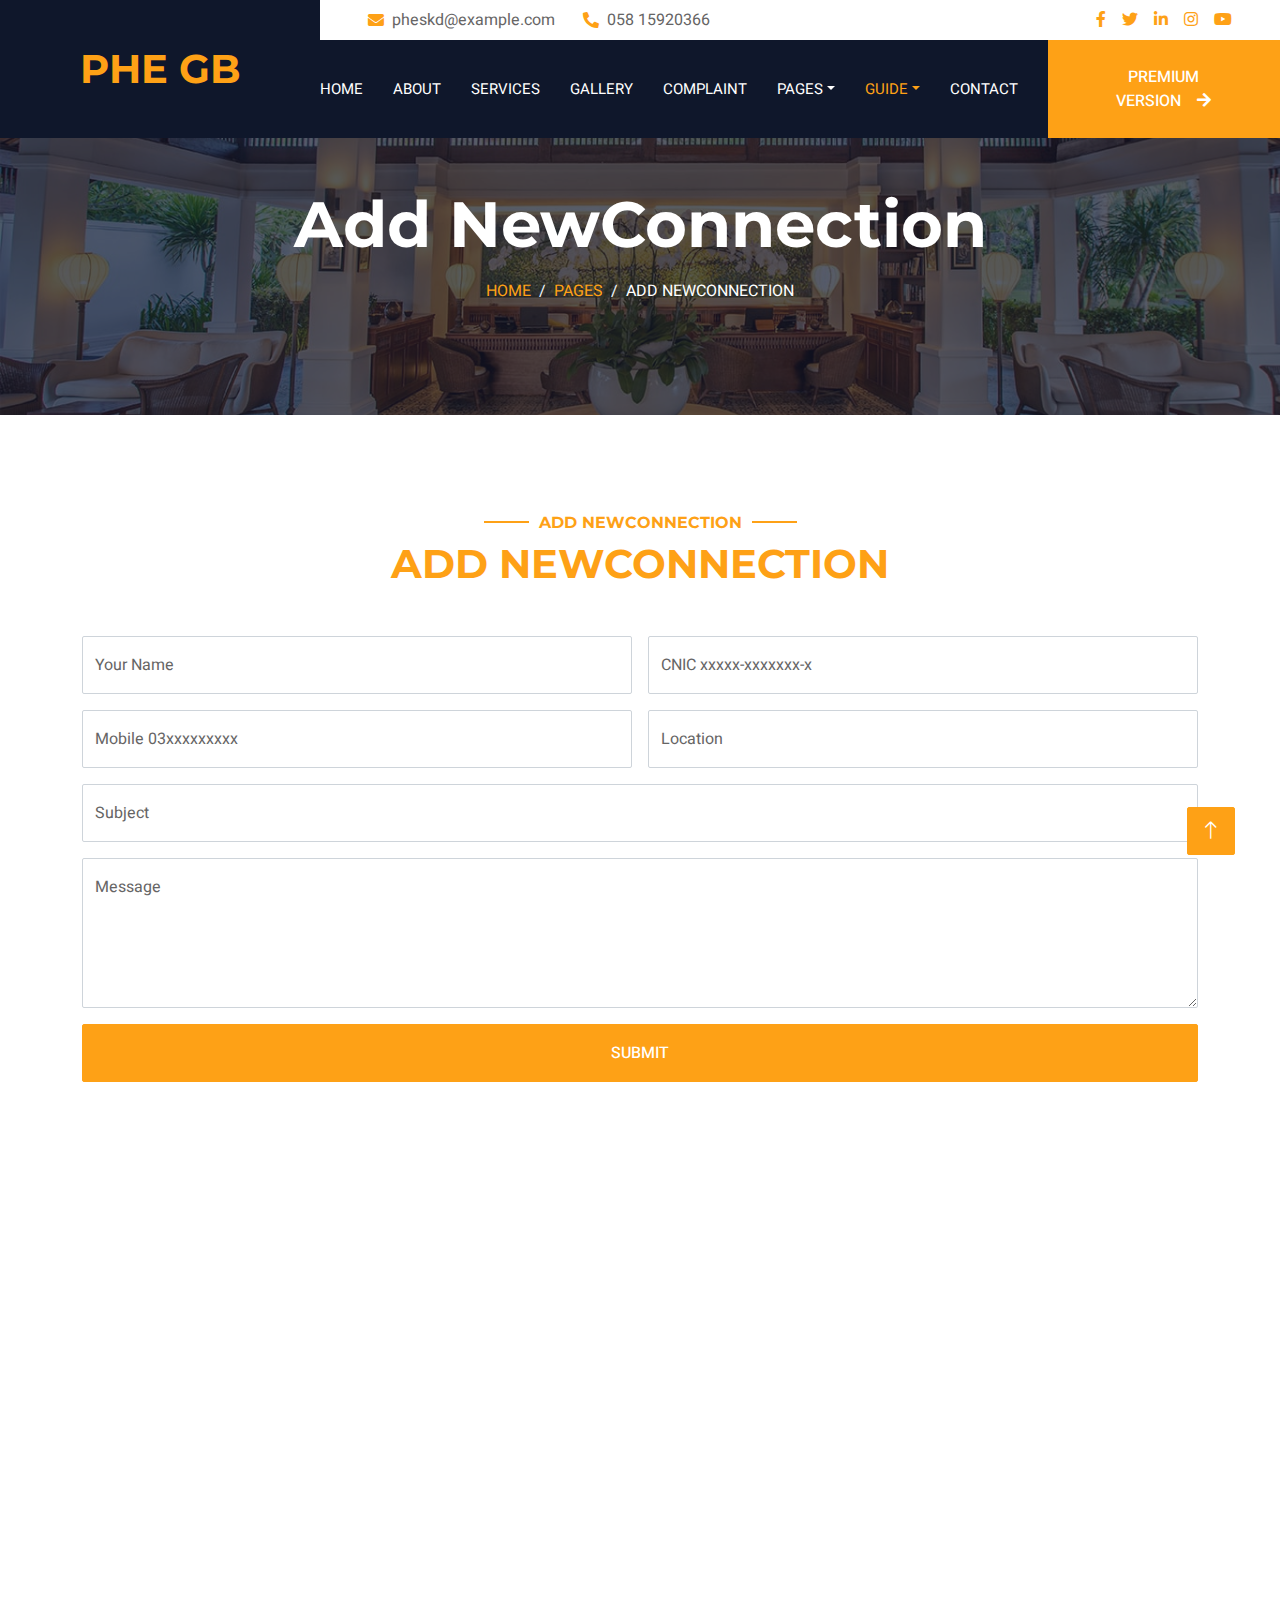
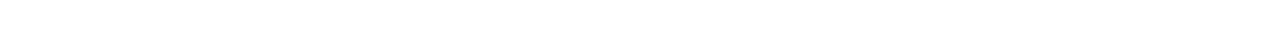
<file: newconnection.html>
<!DOCTYPE html>
<html lang="en">

<head>
    <meta charset="utf-8">
    <title>PHE GB</title>
    <meta content="width=device-width, initial-scale=1.0" name="viewport">
    <meta content="" name="keywords">
    <meta content="" name="description">

    <!-- Favicon -->
    <link href="img/favicon.ico" rel="icon">

    <!-- Google Web Fonts -->
    <link rel="preconnect" href="https://fonts.googleapis.com">
    <link rel="preconnect" href="https://fonts.gstatic.com" crossorigin>
    <link href="https://fonts.googleapis.com/css2?family=Heebo:wght@400;500;600;700&family=Montserrat:wght@400;500;600;700&display=swap" rel="stylesheet">  

    <!-- Icon Font Stylesheet -->
    <link href="https://cdnjs.cloudflare.com/ajax/libs/font-awesome/5.10.0/css/all.min.css" rel="stylesheet">
    <link href="https://cdn.jsdelivr.net/npm/bootstrap-icons@1.4.1/font/bootstrap-icons.css" rel="stylesheet">

    <!-- Libraries Stylesheet -->
    <link href="lib/animate/animate.min.css" rel="stylesheet">
    <link href="lib/owlcarousel/assets/owl.carousel.min.css" rel="stylesheet">
    <link href="lib/tempusdominus/css/tempusdominus-bootstrap-4.min.css" rel="stylesheet" />

    <!-- Customized Bootstrap Stylesheet -->
    <link href="css/bootstrap.min.css" rel="stylesheet">

    <!-- Template Stylesheet -->
    <link href="css/style.css" rel="stylesheet">
</head>

<body>
    <div class="container-xxl bg-white p-0">
        <!-- Spinner Start -->
        <div id="spinner" class="show bg-white position-fixed translate-middle w-100 vh-100 top-50 start-50 d-flex align-items-center justify-content-center">
            <div class="spinner-border text-primary" style="width: 3rem; height: 3rem;" role="status">
                <span class="sr-only">Loading...</span>
            </div>
        </div>
        <!-- Spinner End -->

        <!-- Header Start -->
        <div class="container-fluid bg-dark px-0">
            <div class="row gx-0">
                <div class="col-lg-3 bg-dark d-none d-lg-block">
                    <a href="index.html" class="navbar-brand w-100 h-100 m-0 p-0 d-flex align-items-center justify-content-center">
                        <h1 class="m-0 text-primary text-uppercase">PHE GB</h1>
                    </a>
                </div>
                <div class="col-lg-9">
                    <div class="row gx-0 bg-white d-none d-lg-flex">
                        <div class="col-lg-7 px-5 text-start">
                            <div class="h-100 d-inline-flex align-items-center py-2 me-4">
                                <i class="fa fa-envelope text-primary me-2"></i>
                                <p class="mb-0">pheskd@example.com</p>
                            </div>
                            <div class="h-100 d-inline-flex align-items-center py-2">
                                <i class="fa fa-phone-alt text-primary me-2"></i>
                                <p class="mb-0">058 15920366</p>
                            </div>
                        </div>
                        <div class="col-lg-5 px-5 text-end">
                            <div class="d-inline-flex align-items-center py-2">
                                <a class="me-3" href=""><i class="fab fa-facebook-f"></i></a>
                                <a class="me-3" href=""><i class="fab fa-twitter"></i></a>
                                <a class="me-3" href=""><i class="fab fa-linkedin-in"></i></a>
                                <a class="me-3" href=""><i class="fab fa-instagram"></i></a>
                                <a class="" href=""><i class="fab fa-youtube"></i></a>
                            </div>
                        </div>
                    </div>
                    <nav class="navbar navbar-expand-lg bg-dark navbar-dark p-3 p-lg-0">
                        <a href="index.html" class="navbar-brand d-block d-lg-none">
                            <h1 class="m-0 text-primary text-uppercase">Hotelier</h1>
                        </a>
                        <button type="button" class="navbar-toggler" data-bs-toggle="collapse" data-bs-target="#navbarCollapse">
                            <span class="navbar-toggler-icon"></span>
                        </button>
                        <div class="collapse navbar-collapse justify-content-between" id="navbarCollapse">
                            <div class="navbar-nav mr-auto py-0">
                                <a href="index.html" class="nav-item nav-link">Home</a>
                                <a href="about.html" class="nav-item nav-link">About</a>
                                <a href="service.html" class="nav-item nav-link">Services</a>
                                <a href="gallery.html" class="nav-item nav-link">gallery</a>
                                <a href="complaint.html" class="nav-item nav-link">Complaint</a>
                                <div class="nav-item dropdown">
                                    <a href="#" class="nav-link dropdown-toggle" data-bs-toggle="dropdown">Pages</a>
                                    <div class="dropdown-menu rounded-0 m-0">
                                        <a href="booking.html" class="dropdown-item">Booking</a>
                                        <a href="team.html" class="dropdown-item">Our Team</a>
                                        <a href="testimonial.html" class="dropdown-item">Testimonial</a>
                                    </div>
                                </div>
                                <div class="nav-item dropdown">
                                    <a href="#" class="nav-link dropdown-toggle active" data-bs-toggle="dropdown">Guide</a>
                                    <div class="dropdown-menu rounded-0 m-0">
                                        <a href="newconnection.html" class="dropdown-item active">Add NewConnection</a>
                                        <a href="newcont.html" class="dropdown-item">How To Get NewConnection</a>
                                        <a href="pay.html" class="dropdown-item">Where To Pay</a>
                                    </div>
                                </div>
                                <a href="contact.html" class="nav-item nav-link">Contact</a>
                            </div>
                            <a href="https://htmlcodex.com/hotel-html-template-pro" class="btn btn-primary rounded-0 py-4 px-md-5 d-none d-lg-block">Premium Version<i class="fa fa-arrow-right ms-3"></i></a>
                        </div>
                    </nav>
                </div>
            </div>
        </div>
        <!-- Header End -->


        <!-- Page Header Start -->
        <div class="container-fluid page-header mb-5 p-0" style="background-image: url(img/carousel-1.jpg);">
            <div class="container-fluid page-header-inner py-5">
                <div class="container text-center pb-5">
                    <h1 class="display-3 text-white mb-3 animated slideInDown">Add NewConnection</h1>
                    <nav aria-label="breadcrumb">
                        <ol class="breadcrumb justify-content-center text-uppercase">
                            <li class="breadcrumb-item"><a href="index.html">Home</a></li>
                            <li class="breadcrumb-item"><a href="#">Pages</a></li>
                            <li class="breadcrumb-item text-white" aria-current="page">Add NewConnection</li>
                        </ol>
                    </nav>
                </div>
            </div>
        </div>
        <!-- Page Header End -->


       <!-- Contact Start -->
       <div class="container-xxl py-5">
        <div class="container">
            <div class="text-center wow fadeInUp" data-wow-delay="0.1s">
                <h6 class="section-title text-center text-primary text-uppercase">Add NewConnection</h6>
                <h1 class="mb-5"><span class="text-primary text-uppercase">Add NewConnection</span></h1>
            </div>
            <form>
                <div class="row g-3">
                    <div class="col-md-6">
                        <div class="form-floating">
                            <input type="text" class="form-control" id="name" placeholder="Your Name">
                            <label for="name">Your Name</label>
                        </div>
                    </div>
                    <div class="col-md-6">
                        <div class="form-floating">
                            <input type="cnic" class="form-control" id="CNIC" placeholder="Your CNIC">
                            <label for="email">CNIC xxxxx-xxxxxxx-x</label>
                        </div>
                    </div>
                    <div class="col-md-6">
                        <div class="form-floating">
                            <input type="mobile" class="form-control" id="mobile" placeholder="Your Mobile">
                            <label for="Mobile">Mobile 03xxxxxxxxx</label>
                        </div>
                    </div>
                    <div class="col-md-6">
                        <div class="form-floating">
                            <input type="mobile" class="form-control" id="mobile" placeholder="Your Mobile">
                            <label for="Mobile">Location</label>
                        </div>
                    </div>
                    <div class="col-12">
                        <div class="form-floating">
                            <input type="text" class="form-control" id="subject" placeholder="Subject">
                            <label for="subject">Subject</label>
                        </div>
                    </div>
                    <div class="col-12">
                        <div class="form-floating">
                            <textarea class="form-control" placeholder="Leave a message here" id="message" style="height: 150px"></textarea>
                            <label for="message">Message</label>
                        </div>
                    </div>
                    <div class="col-12">
                        <button class="btn btn-primary w-100 py-3" type="submit">Submit</button>
                    </div>
                </div>
            </form>
        </div>
    </div>
        <!-- Contact End -->


     <br><br><br><br>

        <!-- Footer Start -->
        <div class="container-fluid bg-dark text-light footer wow fadeIn" data-wow-delay="0.1s">
            <div class="container pb-5">
                <div class="row g-5">
                    <div class="col-md-6 col-lg-4">
                        <div class="bg-primary rounded p-4">
                            <a href="index.html"><h1 class="text-white text-uppercase mb-3">PHE GB</h1></a>
                            <p class="text-white mb-0">
                                We envision to see Healthy, Clean and Disease free Gilgit Baltistan through sustainable supply of clean drinking water and awareness for Conservation of Drinking Water
							</p>
                        </div>
                    </div>
                    <div class="col-md-6 col-lg-3">
                        <h6 class="section-title text-start text-primary text-uppercase mb-4">Contact</h6>
                        <p class="mb-2"><i class="fa fa-map-marker-alt me-3"></i>Sadpara Rod Division Skardu</p>
                        <p class="mb-2"><i class="fa fa-phone-alt me-3"></i>058 15920366</p>
                        <p class="mb-2"><i class="fa fa-envelope me-3"></i>pheskd@example.com</p>
                        <div class="d-flex pt-2">
                            <a class="btn btn-outline-light btn-social" href=""><i class="fab fa-twitter"></i></a>
                            <a class="btn btn-outline-light btn-social" href=""><i class="fab fa-facebook-f"></i></a>
                            <a class="btn btn-outline-light btn-social" href=""><i class="fab fa-youtube"></i></a>
                            <a class="btn btn-outline-light btn-social" href=""><i class="fab fa-linkedin-in"></i></a>
                        </div>
                    </div>
                    <div class="col-lg-5 col-md-12">
                        <div class="row gy-5 g-4">
                            <div class="col-md-6">
                                <h6 class="section-title text-start text-primary text-uppercase mb-4">Company</h6>
                                <a class="btn btn-link" href="">About Us</a>
                                <a class="btn btn-link" href="">Contact Us</a>
                                <a class="btn btn-link" href="">Privacy Policy</a>
                                <a class="btn btn-link" href="">Terms & Condition</a>
                                <a class="btn btn-link" href="">Support</a>
                            </div>
                            <div class="col-md-6">
                                <h6 class="section-title text-start text-primary text-uppercase mb-4">Services</h6>
                                <a class="btn btn-link" href="">Food & Restaurant</a>
                                <a class="btn btn-link" href="">Spa & Fitness</a>
                                <a class="btn btn-link" href="">Sports & Gaming</a>
                                <a class="btn btn-link" href="">Event & Party</a>
                                <a class="btn btn-link" href="">GYM & Yoga</a>
                            </div>
                        </div>
                    </div>
                </div>
            </div>
            <div class="container">
                <div class="copyright">
                    <div class="row">
                        <div class="col-md-6 text-center text-md-start mb-3 mb-md-0">
                            &copy; <a class="border-bottom" href="#">Your Site Name</a>, All Right Reserved. 
							
							<!--/*** This template is free as long as you keep the footer author’s credit link/attribution link/backlink. If you'd like to use the template without the footer author’s credit link/attribution link/backlink, you can purchase the Credit Removal License from "https://htmlcodex.com/credit-removal". Thank you for your support. ***/-->
							Designed By <a class="border-bottom" href="https://htmlcodex.com">HTML Codex</a>
                        </div>
                        <div class="col-md-6 text-center text-md-end">
                            <div class="footer-menu">
                                <a href="">Home</a>
                                <a href="">Cookies</a>
                                <a href="">Help</a>
                                <a href="">FQAs</a>
                            </div>
                        </div>
                    </div>
                </div>
            </div>
        </div>
        <!-- Footer End -->


        <!-- Back to Top -->
        <a href="#" class="btn btn-lg btn-primary btn-lg-square back-to-top"><i class="bi bi-arrow-up"></i></a>
    </div>

    <!-- JavaScript Libraries -->
    <script src="https://code.jquery.com/jquery-3.4.1.min.js"></script>
    <script src="https://cdn.jsdelivr.net/npm/bootstrap@5.0.0/dist/js/bootstrap.bundle.min.js"></script>
    <script src="lib/wow/wow.min.js"></script>
    <script src="lib/easing/easing.min.js"></script>
    <script src="lib/waypoints/waypoints.min.js"></script>
    <script src="lib/counterup/counterup.min.js"></script>
    <script src="lib/owlcarousel/owl.carousel.min.js"></script>
    <script src="lib/tempusdominus/js/moment.min.js"></script>
    <script src="lib/tempusdominus/js/moment-timezone.min.js"></script>
    <script src="lib/tempusdominus/js/tempusdominus-bootstrap-4.min.js"></script>

    <!-- Template Javascript -->
    <script src="js/main.js"></script>
</body>

</html>
</file>
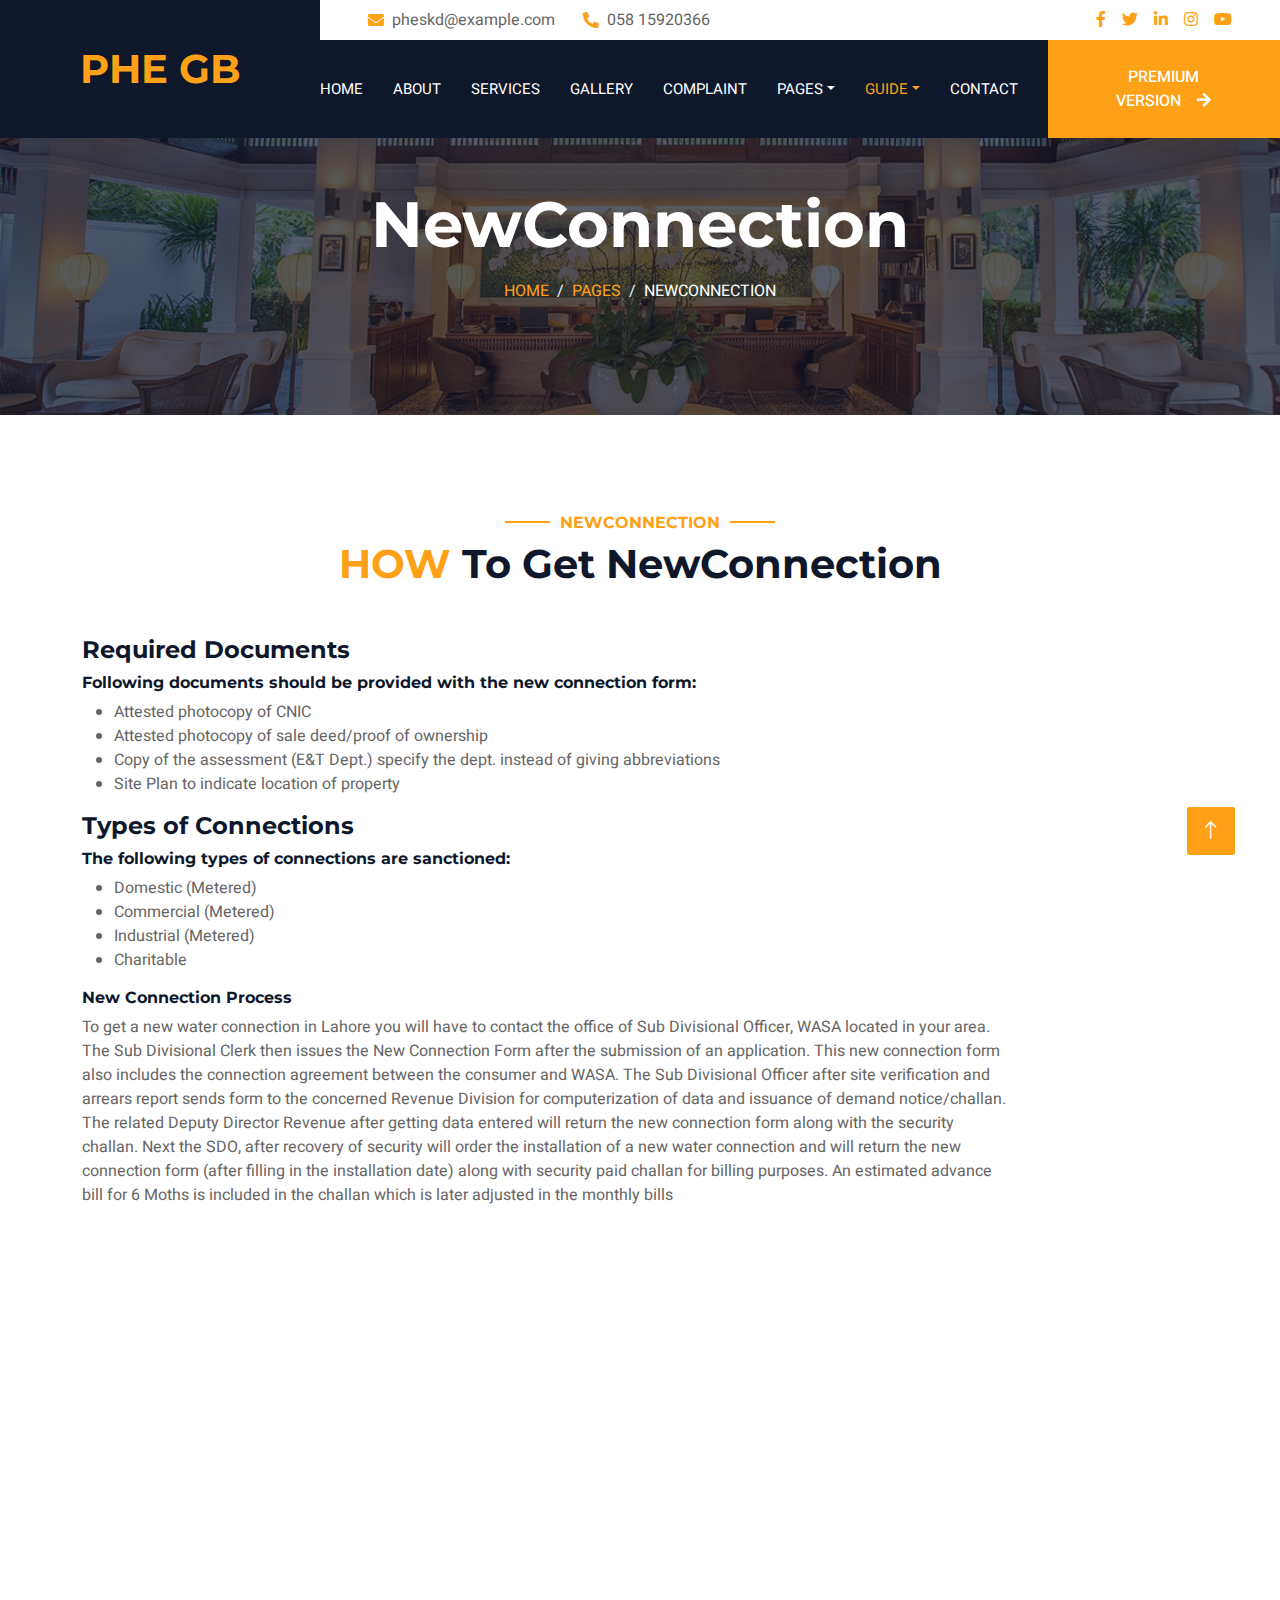
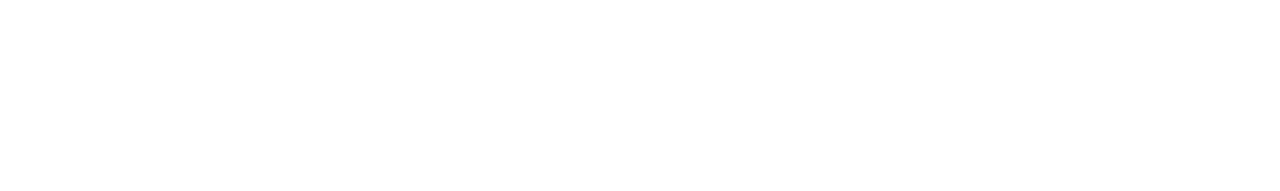
<file: newcont.html>
<!DOCTYPE html>
<html lang="en">

<head>
    <meta charset="utf-8">
    <title>PHE GB</title>
    <meta content="width=device-width, initial-scale=1.0" name="viewport">
    <meta content="" name="keywords">
    <meta content="" name="description">

    <!-- Favicon -->
    <link href="img/favicon.ico" rel="icon">

    <!-- Google Web Fonts -->
    <link rel="preconnect" href="https://fonts.googleapis.com">
    <link rel="preconnect" href="https://fonts.gstatic.com" crossorigin>
    <link href="https://fonts.googleapis.com/css2?family=Heebo:wght@400;500;600;700&family=Montserrat:wght@400;500;600;700&display=swap" rel="stylesheet">  

    <!-- Icon Font Stylesheet -->
    <link href="https://cdnjs.cloudflare.com/ajax/libs/font-awesome/5.10.0/css/all.min.css" rel="stylesheet">
    <link href="https://cdn.jsdelivr.net/npm/bootstrap-icons@1.4.1/font/bootstrap-icons.css" rel="stylesheet">

    <!-- Libraries Stylesheet -->
    <link href="lib/animate/animate.min.css" rel="stylesheet">
    <link href="lib/owlcarousel/assets/owl.carousel.min.css" rel="stylesheet">
    <link href="lib/tempusdominus/css/tempusdominus-bootstrap-4.min.css" rel="stylesheet" />

    <!-- Customized Bootstrap Stylesheet -->
    <link href="css/bootstrap.min.css" rel="stylesheet">

    <!-- Template Stylesheet -->
    <link href="css/style.css" rel="stylesheet">
</head>

<body>
    <div class="container-xxl bg-white p-0">
        <!-- Spinner Start -->
        <div id="spinner" class="show bg-white position-fixed translate-middle w-100 vh-100 top-50 start-50 d-flex align-items-center justify-content-center">
            <div class="spinner-border text-primary" style="width: 3rem; height: 3rem;" role="status">
                <span class="sr-only">Loading...</span>
            </div>
        </div>
        <!-- Spinner End -->

        <!-- Header Start -->
        <div class="container-fluid bg-dark px-0">
            <div class="row gx-0">
                <div class="col-lg-3 bg-dark d-none d-lg-block">
                    <a href="index.html" class="navbar-brand w-100 h-100 m-0 p-0 d-flex align-items-center justify-content-center">
                        <h1 class="m-0 text-primary text-uppercase">PHE GB</h1>
                    </a>
                </div>
                <div class="col-lg-9">
                    <div class="row gx-0 bg-white d-none d-lg-flex">
                        <div class="col-lg-7 px-5 text-start">
                            <div class="h-100 d-inline-flex align-items-center py-2 me-4">
                                <i class="fa fa-envelope text-primary me-2"></i>
                                <p class="mb-0">pheskd@example.com</p>
                            </div>
                            <div class="h-100 d-inline-flex align-items-center py-2">
                                <i class="fa fa-phone-alt text-primary me-2"></i>
                                <p class="mb-0">058 15920366</p>
                            </div>
                        </div>
                        <div class="col-lg-5 px-5 text-end">
                            <div class="d-inline-flex align-items-center py-2">
                                <a class="me-3" href=""><i class="fab fa-facebook-f"></i></a>
                                <a class="me-3" href=""><i class="fab fa-twitter"></i></a>
                                <a class="me-3" href=""><i class="fab fa-linkedin-in"></i></a>
                                <a class="me-3" href=""><i class="fab fa-instagram"></i></a>
                                <a class="" href=""><i class="fab fa-youtube"></i></a>
                            </div>
                        </div>
                    </div>
                    <nav class="navbar navbar-expand-lg bg-dark navbar-dark p-3 p-lg-0">
                        <a href="index.html" class="navbar-brand d-block d-lg-none">
                            <h1 class="m-0 text-primary text-uppercase">Hotelier</h1>
                        </a>
                        <button type="button" class="navbar-toggler" data-bs-toggle="collapse" data-bs-target="#navbarCollapse">
                            <span class="navbar-toggler-icon"></span>
                        </button>
                        <div class="collapse navbar-collapse justify-content-between" id="navbarCollapse">
                            <div class="navbar-nav mr-auto py-0">
                                <a href="index.html" class="nav-item nav-link">Home</a>
                                <a href="about.html" class="nav-item nav-link">About</a>
                                <a href="service.html" class="nav-item nav-link">Services</a>
                                <a href="gallery.html" class="nav-item nav-link">gallery</a>
                                <a href="complaint.html" class="nav-item nav-link">Complaint</a>
                                <div class="nav-item dropdown">
                                    <a href="#" class="nav-link dropdown-toggle" data-bs-toggle="dropdown">Pages</a>
                                    <div class="dropdown-menu rounded-0 m-0">
                                        <a href="booking.html" class="dropdown-item">Booking</a>
                                        <a href="team.html" class="dropdown-item">Our Team</a>
                                        <a href="testimonial.html" class="dropdown-item">Testimonial</a>
                                    </div>
                                </div>
                                <div class="nav-item dropdown">
                                    <a href="#" class="nav-link dropdown-toggle active" data-bs-toggle="dropdown">Guide</a>
                                    <div class="dropdown-menu rounded-0 m-0">
                                        <a href="newconnection.html" class="dropdown-item">Add NewConnection</a>
                                        <a href="newcont.html" class="dropdown-item active">How To Get NewConnection</a>
                                        <a href="pay.html" class="dropdown-item">Where To Pay</a>
                                    </div>
                                </div>
                                <a href="contact.html" class="nav-item nav-link">Contact</a>
                            </div>
                            <a href="https://htmlcodex.com/hotel-html-template-pro" class="btn btn-primary rounded-0 py-4 px-md-5 d-none d-lg-block">Premium Version<i class="fa fa-arrow-right ms-3"></i></a>
                        </div>
                    </nav>
                </div>
            </div>
        </div>
        <!-- Header End -->


        <!-- Page Header Start -->
        <div class="container-fluid page-header mb-5 p-0" style="background-image: url(img/carousel-1.jpg);">
            <div class="container-fluid page-header-inner py-5">
                <div class="container text-center pb-5">
                    <h1 class="display-3 text-white mb-3 animated slideInDown">NewConnection</h1>
                    <nav aria-label="breadcrumb">
                        <ol class="breadcrumb justify-content-center text-uppercase">
                            <li class="breadcrumb-item"><a href="index.html">Home</a></li>
                            <li class="breadcrumb-item"><a href="#">Pages</a></li>
                            <li class="breadcrumb-item text-white active" aria-current="page">NewConnection</li>
                        </ol>
                    </nav>
                </div>
            </div>
        </div>
        <!-- Page Header End -->


       <!-- Contact Start -->
       <div class="container-xxl py-5">
        <div class="container">
            <div class="text-center wow fadeInUp" data-wow-delay="0.1s">
                <h6 class="section-title text-center text-primary text-uppercase">NewConnection</h6>
                <h1 class="mb-5"><span class="text-primary text-uppercase">How</span> To Get NewConnection</h1>
            </div>
            <div class="row g-8">
                <div class="col-md-10 addd">
                    <div class="wow fadeInUp addd" data-wow-delay="0.2s">
                       
                           <h4>Required Documents</h4> 
                            <h6>Following documents should be provided with the new connection form:</h6> 
                            <ul>
                                <li>Attested photocopy of CNIC</li>
                                <li> Attested photocopy of sale deed/proof of ownership</li>
                                <li>Copy of the assessment (E&T Dept.) specify the dept. instead of giving abbreviations</li>
                                <li>Site Plan to indicate location of property</li>
                            </ul>
                            <h4>Types of Connections</h4> 
                            <h6>The following types of connections are sanctioned:</h6>
                            <ul>
                                <li>Domestic (Metered)</li>
                                <li>Commercial (Metered)</li>
                                <li>Industrial (Metered)</li>
                                <li>Charitable</li>
                            </ul>
                            <h6>New Connection Process</h6>
                            <p>To get a new water connection in Lahore you will have to contact the office of Sub Divisional Officer, WASA located in your area. The Sub Divisional Clerk then issues the New Connection Form after the submission of an application. This new connection form also includes the connection agreement between the consumer and WASA. The Sub Divisional Officer after site verification and arrears report sends form to the concerned Revenue Division for computerization of data and issuance of demand notice/challan. The related Deputy Director Revenue after getting data entered will return the new connection form along with the security challan. Next the SDO, after recovery of security will order the installation of a new water connection and will return the new connection form (after filling in the installation date) along with security paid challan for billing purposes. An estimated advance bill for 6 Moths is included in the challan which is later adjusted in the monthly bills</p>
                    </div>
                </div>
            </div>
        </div>
    </div>
        <!-- Contact End -->


     <br><br><br><br>

        <!-- Footer Start -->
        <div class="container-fluid bg-dark text-light footer wow fadeIn" data-wow-delay="0.1s">
            <div class="container pb-5">
                <div class="row g-5">
                    <div class="col-md-6 col-lg-4">
                        <div class="bg-primary rounded p-4">
                            <a href="index.html"><h1 class="text-white text-uppercase mb-3">PHE GB</h1></a>
                            <p class="text-white mb-0">
                                We envision to see Healthy, Clean and Disease free Gilgit Baltistan through sustainable supply of clean drinking water and awareness for Conservation of Drinking Water
							</p>
                        </div>
                    </div>
                    <div class="col-md-6 col-lg-3">
                        <h6 class="section-title text-start text-primary text-uppercase mb-4">Contact</h6>
                        <p class="mb-2"><i class="fa fa-map-marker-alt me-3"></i>Sadpara Rod Division Skardu</p>
                        <p class="mb-2"><i class="fa fa-phone-alt me-3"></i>058 15920366</p>
                        <p class="mb-2"><i class="fa fa-envelope me-3"></i>pheskd@example.com</p>
                        <div class="d-flex pt-2">
                            <a class="btn btn-outline-light btn-social" href=""><i class="fab fa-twitter"></i></a>
                            <a class="btn btn-outline-light btn-social" href=""><i class="fab fa-facebook-f"></i></a>
                            <a class="btn btn-outline-light btn-social" href=""><i class="fab fa-youtube"></i></a>
                            <a class="btn btn-outline-light btn-social" href=""><i class="fab fa-linkedin-in"></i></a>
                        </div>
                    </div>
                    <div class="col-lg-5 col-md-12">
                        <div class="row gy-5 g-4">
                            <div class="col-md-6">
                                <h6 class="section-title text-start text-primary text-uppercase mb-4">Company</h6>
                                <a class="btn btn-link" href="">About Us</a>
                                <a class="btn btn-link" href="">Contact Us</a>
                                <a class="btn btn-link" href="">Privacy Policy</a>
                                <a class="btn btn-link" href="">Terms & Condition</a>
                                <a class="btn btn-link" href="">Support</a>
                            </div>
                            <div class="col-md-6">
                                <h6 class="section-title text-start text-primary text-uppercase mb-4">Services</h6>
                                <a class="btn btn-link" href="">Food & Restaurant</a>
                                <a class="btn btn-link" href="">Spa & Fitness</a>
                                <a class="btn btn-link" href="">Sports & Gaming</a>
                                <a class="btn btn-link" href="">Event & Party</a>
                                <a class="btn btn-link" href="">GYM & Yoga</a>
                            </div>
                        </div>
                    </div>
                </div>
            </div>
            <div class="container">
                <div class="copyright">
                    <div class="row">
                        <div class="col-md-6 text-center text-md-start mb-3 mb-md-0">
                            &copy; <a class="border-bottom" href="#">Your Site Name</a>, All Right Reserved. 
							
							<!--/*** This template is free as long as you keep the footer author’s credit link/attribution link/backlink. If you'd like to use the template without the footer author’s credit link/attribution link/backlink, you can purchase the Credit Removal License from "https://htmlcodex.com/credit-removal". Thank you for your support. ***/-->
							Designed By <a class="border-bottom" href="https://htmlcodex.com">HTML Codex</a>
                        </div>
                        <div class="col-md-6 text-center text-md-end">
                            <div class="footer-menu">
                                <a href="">Home</a>
                                <a href="">Cookies</a>
                                <a href="">Help</a>
                                <a href="">FQAs</a>
                            </div>
                        </div>
                    </div>
                </div>
            </div>
        </div>
        <!-- Footer End -->


        <!-- Back to Top -->
        <a href="#" class="btn btn-lg btn-primary btn-lg-square back-to-top"><i class="bi bi-arrow-up"></i></a>
    </div>

    <!-- JavaScript Libraries -->
    <script src="https://code.jquery.com/jquery-3.4.1.min.js"></script>
    <script src="https://cdn.jsdelivr.net/npm/bootstrap@5.0.0/dist/js/bootstrap.bundle.min.js"></script>
    <script src="lib/wow/wow.min.js"></script>
    <script src="lib/easing/easing.min.js"></script>
    <script src="lib/waypoints/waypoints.min.js"></script>
    <script src="lib/counterup/counterup.min.js"></script>
    <script src="lib/owlcarousel/owl.carousel.min.js"></script>
    <script src="lib/tempusdominus/js/moment.min.js"></script>
    <script src="lib/tempusdominus/js/moment-timezone.min.js"></script>
    <script src="lib/tempusdominus/js/tempusdominus-bootstrap-4.min.js"></script>

    <!-- Template Javascript -->
    <script src="js/main.js"></script>
</body>

</html>
</file>
<file: css/style.css>
/********** Template CSS **********/
:root {
    --primary: #FEA116;
    --light: #F1F8FF;
    --dark: #0F172B;
}

.fw-medium {
    font-weight: 500 !important;
}

.fw-semi-bold {
    font-weight: 600 !important;
}

.back-to-top {
    position: fixed;
    display: none;
    right: 45px;
    bottom: 45px;
    z-index: 99;
}


/*** Spinner ***/
#spinner {
    opacity: 0;
    visibility: hidden;
    transition: opacity .5s ease-out, visibility 0s linear .5s;
    z-index: 99999;
}

#spinner.show {
    transition: opacity .5s ease-out, visibility 0s linear 0s;
    visibility: visible;
    opacity: 1;
}


/*** Button ***/
.btn {
    font-weight: 500;
    text-transform: uppercase;
    transition: .5s;
}

.btn.btn-primary,
.btn.btn-secondary {
    color: #FFFFFF;
}

.btn-square {
    width: 38px;
    height: 38px;
}

.btn-sm-square {
    width: 32px;
    height: 32px;
}

.btn-lg-square {
    width: 48px;
    height: 48px;
}

.btn-square,
.btn-sm-square,
.btn-lg-square {
    padding: 0;
    display: flex;
    align-items: center;
    justify-content: center;
    font-weight: normal;
    border-radius: 2px;
}


/*** Navbar ***/
.navbar-dark .navbar-nav .nav-link {
    margin-right: 30px;
    padding: 25px 0;
    color: #FFFFFF;
    font-size: 15px;
    text-transform: uppercase;
    outline: none;
}

.navbar-dark .navbar-nav .nav-link:hover,
.navbar-dark .navbar-nav .nav-link.active {
    color: var(--primary);
}

@media (max-width: 991.98px) {
    .navbar-dark .navbar-nav .nav-link  {
        margin-right: 0;
        padding: 10px 0;
    }
}


/*** Header ***/
.carousel-caption {
    top: 0;
    left: 0;
    right: 0;
    bottom: 0;
    background: rgba(15, 23, 43, .7);
    z-index: 1;
}

.carousel-control-prev,
.carousel-control-next {
    width: 10%;
}

.carousel-control-prev-icon,
.carousel-control-next-icon {
    width: 3rem;
    height: 3rem;
}

@media (max-width: 768px) {
    #header-carousel .carousel-item {
        position: relative;
        min-height: 450px;
    }
    
    #header-carousel .carousel-item img {
        position: absolute;
        width: 100%;
        height: 100%;
        object-fit: cover;
    }
}

.page-header {
    background-position: center center;
    background-repeat: no-repeat;
    background-size: cover;
}

.page-header-inner {
    background: rgba(15, 23, 43, .7);
}

.breadcrumb-item + .breadcrumb-item::before {
    color: var(--light);
}

.booking {
    position: relative;
    margin-top: -100px !important;
    z-index: 1;
}


/*** Section Title ***/
.section-title {
    position: relative;
    display: inline-block;
}

.section-title::before {
    position: absolute;
    content: "";
    width: 45px;
    height: 2px;
    top: 50%;
    left: -55px;
    margin-top: -1px;
    background: var(--primary);
}

.section-title::after {
    position: absolute;
    content: "";
    width: 45px;
    height: 2px;
    top: 50%;
    right: -55px;
    margin-top: -1px;
    background: var(--primary);
}

.section-title.text-start::before,
.section-title.text-end::after {
    display: none;
}


/*** Service ***/
.service-item {
    height: 320px;
    padding: 30px;
    display: flex;
    flex-direction: column;
    justify-content: center;
    text-align: center;
    background: #FFFFFF;
    box-shadow: 0 0 45px rgba(0, 0, 0, .08);
    transition: .5s;
}

.service-item:hover {
    background: var(--primary);
}

.service-item .service-icon {
    margin: 0 auto 30px auto;
    width: 65px;
    height: 65px;
    transition: .5s;
}

.service-item i,
.service-item h5,
.service-item p {
    transition: .5s;
}

.service-item:hover i,
.service-item:hover h5,
.service-item:hover p {
    color: #FFFFFF !important;
}


/*** Youtube Video ***/
.video {
    position: relative;
    height: 100%;
    min-height: 500px;
    background: linear-gradient(rgba(15, 23, 43, .1), rgba(15, 23, 43, .1)), url(../img/video.jpg);
    background-position: center center;
    background-repeat: no-repeat;
    background-size: cover;
}

.video .btn-play {
    position: absolute;
    z-index: 3;
    top: 50%;
    left: 50%;
    transform: translateX(-50%) translateY(-50%);
    box-sizing: content-box;
    display: block;
    width: 32px;
    height: 44px;
    border-radius: 50%;
    border: none;
    outline: none;
    padding: 18px 20px 18px 28px;
}

.video .btn-play:before {
    content: "";
    position: absolute;
    z-index: 0;
    left: 50%;
    top: 50%;
    transform: translateX(-50%) translateY(-50%);
    display: block;
    width: 100px;
    height: 100px;
    background: var(--primary);
    border-radius: 50%;
    animation: pulse-border 1500ms ease-out infinite;
}

.video .btn-play:after {
    content: "";
    position: absolute;
    z-index: 1;
    left: 50%;
    top: 50%;
    transform: translateX(-50%) translateY(-50%);
    display: block;
    width: 100px;
    height: 100px;
    background: var(--primary);
    border-radius: 50%;
    transition: all 200ms;
}

.video .btn-play img {
    position: relative;
    z-index: 3;
    max-width: 100%;
    width: auto;
    height: auto;
}

.video .btn-play span {
    display: block;
    position: relative;
    z-index: 3;
    width: 0;
    height: 0;
    border-left: 32px solid var(--dark);
    border-top: 22px solid transparent;
    border-bottom: 22px solid transparent;
}

@keyframes pulse-border {
    0% {
        transform: translateX(-50%) translateY(-50%) translateZ(0) scale(1);
        opacity: 1;
    }

    100% {
        transform: translateX(-50%) translateY(-50%) translateZ(0) scale(1.5);
        opacity: 0;
    }
}

#videoModal {
    z-index: 99999;
}

#videoModal .modal-dialog {
    position: relative;
    max-width: 800px;
    margin: 60px auto 0 auto;
}

#videoModal .modal-body {
    position: relative;
    padding: 0px;
}

#videoModal .close {
    position: absolute;
    width: 30px;
    height: 30px;
    right: 0px;
    top: -30px;
    z-index: 999;
    font-size: 30px;
    font-weight: normal;
    color: #FFFFFF;
    background: #000000;
    opacity: 1;
}


/*** Testimonial ***/
.testimonial {
    background: linear-gradient(rgba(15, 23, 43, .7), rgba(15, 23, 43, .7)), url(../img/carousel-2.jpg);
    background-position: center center;
    background-repeat: no-repeat;
    background-size: cover;
}

.testimonial-carousel {
    padding-left: 65px;
    padding-right: 65px;
}

.testimonial-carousel .testimonial-item {
    padding: 30px;
}

.testimonial-carousel .owl-nav {
    position: absolute;
    width: 100%;
    height: 40px;
    top: calc(50% - 20px);
    left: 0;
    display: flex;
    justify-content: space-between;
    z-index: 1;
}

.testimonial-carousel .owl-nav .owl-prev,
.testimonial-carousel .owl-nav .owl-next {
    position: relative;
    width: 40px;
    height: 40px;
    display: flex;
    align-items: center;
    justify-content: center;
    color: #FFFFFF;
    background: var(--primary);
    border-radius: 2px;
    font-size: 18px;
    transition: .5s;
}

.testimonial-carousel .owl-nav .owl-prev:hover,
.testimonial-carousel .owl-nav .owl-next:hover {
    color: var(--primary);
    background: #FFFFFF;
}


/*** Team ***/
.team-item,
.team-item .bg-primary,
.team-item .bg-primary i {
    transition: .5s;
}

.team-item:hover {
    border-color: var(--secondary) !important;
}

.team-item:hover .bg-primary {
    background: var(--secondary) !important;
}

.team-item:hover .bg-primary i {
    color: var(--secondary) !important;
}


/*** Footer ***/
.newsletter {
    position: relative;
    z-index: 1;
}

.footer {
    position: relative;
    margin-top: -110px;
    padding-top: 180px;
}

.footer .btn.btn-social {
    margin-right: 5px;
    width: 35px;
    height: 35px;
    display: flex;
    align-items: center;
    justify-content: center;
    color: var(--light);
    border: 1px solid #FFFFFF;
    border-radius: 35px;
    transition: .3s;
}

.footer .btn.btn-social:hover {
    color: var(--primary);
}

.footer .btn.btn-link {
    display: block;
    margin-bottom: 5px;
    padding: 0;
    text-align: left;
    color: #FFFFFF;
    font-size: 15px;
    font-weight: normal;
    text-transform: capitalize;
    transition: .3s;
}

.footer .btn.btn-link::before {
    position: relative;
    content: "\f105";
    font-family: "Font Awesome 5 Free";
    font-weight: 900;
    margin-right: 10px;
}

.footer .btn.btn-link:hover {
    letter-spacing: 1px;
    box-shadow: none;
}

.footer .copyright {
    padding: 25px 0;
    font-size: 15px;
    border-top: 1px solid rgba(256, 256, 256, .1);
}

.footer .copyright a {
    color: var(--light);
}

.footer .footer-menu a {
    margin-right: 15px;
    padding-right: 15px;
    border-right: 1px solid rgba(255, 255, 255, .3);
}

.footer .footer-menu a:last-child {
    margin-right: 0;
    padding-right: 0;
    border-right: none;
}






.ingg{
    height: 300px;
}

.addd{
    border: black;
    border: black 2px;
}
</file>
<file: css/stylee.css>
.row{
    border: black;
}
</file>
